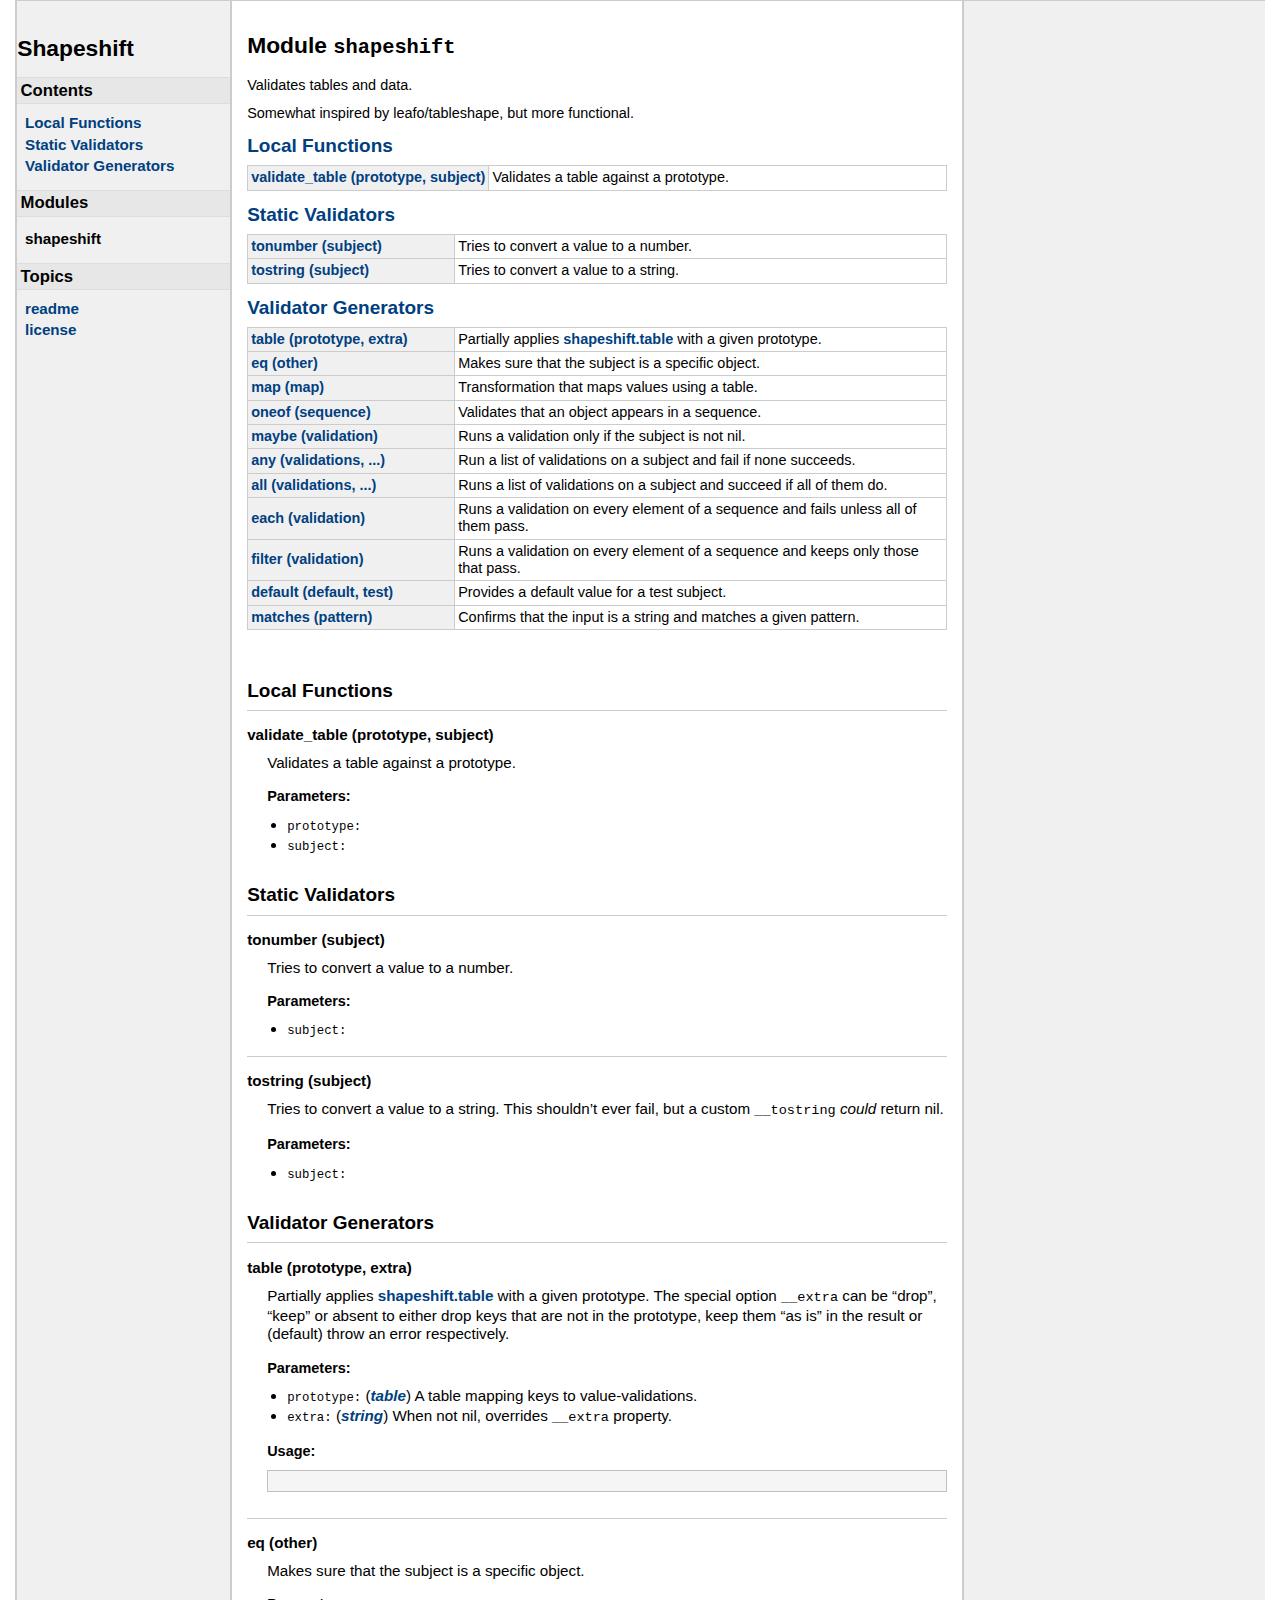
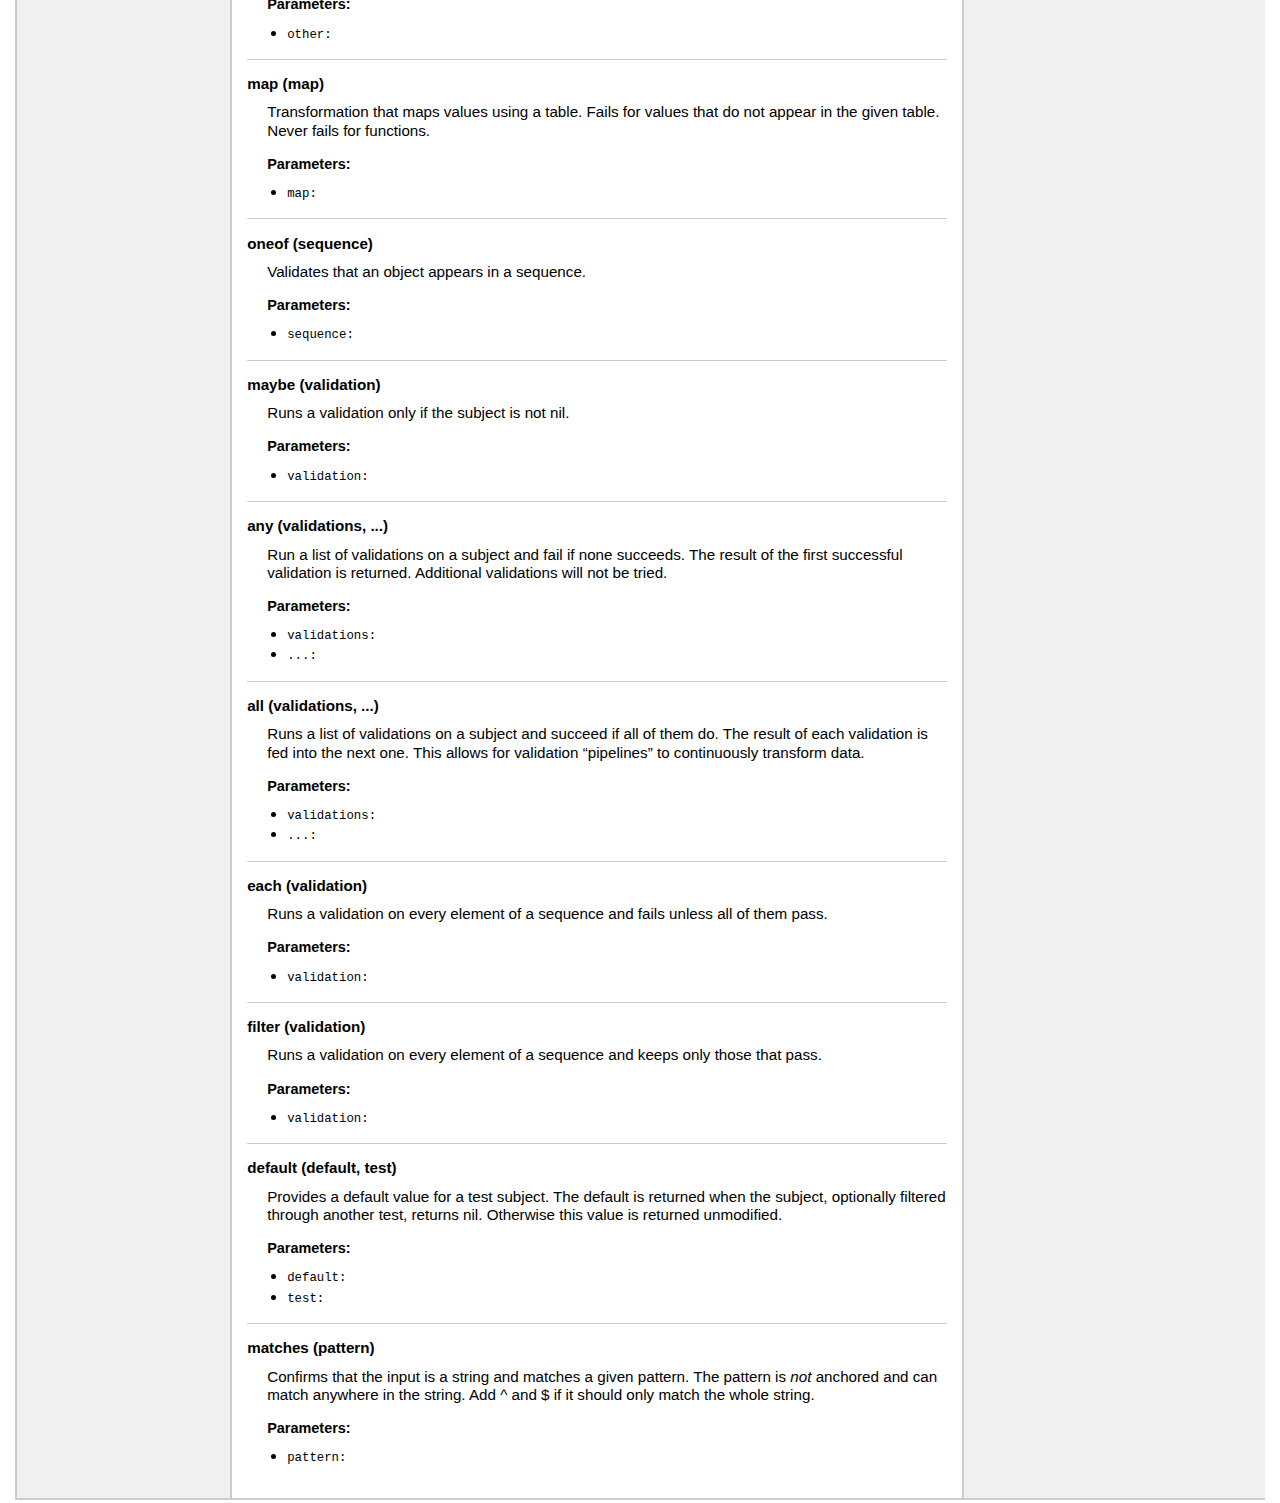
<file: index.html>
<!DOCTYPE html PUBLIC "-//W3C//DTD XHTML 1.0 Strict//EN"
   "http://www.w3.org/TR/xhtml1/DTD/xhtml1-strict.dtd">
<html>
<meta http-equiv="Content-Type" content="text/html; charset=UTF-8"/>
<head>
    <title>Shapeshift</title>
    <link rel="stylesheet" href="ldoc.css" type="text/css" />
</head>
<body>

<div id="container">

<div id="product">
	<div id="product_logo"></div>
	<div id="product_name"><big><b></b></big></div>
	<div id="product_description"></div>
</div> <!-- id="product" -->


<div id="main">


<!-- Menu -->

<div id="navigation">
<br/>
<h1>Shapeshift</h1>


<h2>Contents</h2>
<ul>
<li><a href="#Local_Functions">Local Functions</a></li>
<li><a href="#Static_Validators">Static Validators </a></li>
<li><a href="#Validator_Generators">Validator Generators </a></li>
</ul>


<h2>Modules</h2>
<ul class="nowrap">
  <li><strong>shapeshift</strong></li>
</ul>
<h2>Topics</h2>
<ul class="">
  <li><a href="topics/readme.md.html">readme</a></li>
  <li><a href="topics/license.md.html">license</a></li>
</ul>

</div>

<div id="content">

<h1>Module <code>shapeshift</code></h1>
<p>Validates tables and data.</p>
<p> Somewhat inspired by leafo/tableshape, but more functional.</p>


<h2><a href="#Local_Functions">Local Functions</a></h2>
<table class="function_list">
	<tr>
	<td class="name" nowrap><a href="#validate_table">validate_table (prototype, subject)</a></td>
	<td class="summary">Validates a table against a prototype.</td>
	</tr>
</table>
<h2><a href="#Static_Validators">Static Validators </a></h2>
<table class="function_list">
	<tr>
	<td class="name" nowrap><a href="#tonumber">tonumber (subject)</a></td>
	<td class="summary">Tries to convert a value to a number.</td>
	</tr>
	<tr>
	<td class="name" nowrap><a href="#tostring">tostring (subject)</a></td>
	<td class="summary">Tries to convert a value to a string.</td>
	</tr>
</table>
<h2><a href="#Validator_Generators">Validator Generators </a></h2>
<table class="function_list">
	<tr>
	<td class="name" nowrap><a href="#table">table (prototype, extra)</a></td>
	<td class="summary">Partially applies <a href="index.html#table">shapeshift.table</a> with a given prototype.</td>
	</tr>
	<tr>
	<td class="name" nowrap><a href="#eq">eq (other)</a></td>
	<td class="summary">Makes sure that the subject is a specific object.</td>
	</tr>
	<tr>
	<td class="name" nowrap><a href="#map">map (map)</a></td>
	<td class="summary">Transformation that maps values using a table.</td>
	</tr>
	<tr>
	<td class="name" nowrap><a href="#oneof">oneof (sequence)</a></td>
	<td class="summary">Validates that an object appears in a sequence.</td>
	</tr>
	<tr>
	<td class="name" nowrap><a href="#maybe">maybe (validation)</a></td>
	<td class="summary">Runs a validation only if the subject is not nil.</td>
	</tr>
	<tr>
	<td class="name" nowrap><a href="#any">any (validations, ...)</a></td>
	<td class="summary">Run a list of validations on a subject and fail if none succeeds.</td>
	</tr>
	<tr>
	<td class="name" nowrap><a href="#all">all (validations, ...)</a></td>
	<td class="summary">Runs a list of validations on a subject and succeed if all of them do.</td>
	</tr>
	<tr>
	<td class="name" nowrap><a href="#each">each (validation)</a></td>
	<td class="summary">Runs a validation on every element of a sequence and fails unless all of them pass.</td>
	</tr>
	<tr>
	<td class="name" nowrap><a href="#filter">filter (validation)</a></td>
	<td class="summary">Runs a validation on every element of a sequence and keeps only those that pass.</td>
	</tr>
	<tr>
	<td class="name" nowrap><a href="#default">default (default, test)</a></td>
	<td class="summary">Provides a default value for a test subject.</td>
	</tr>
	<tr>
	<td class="name" nowrap><a href="#matches">matches (pattern)</a></td>
	<td class="summary">Confirms that the input is a string and matches a given pattern.</td>
	</tr>
</table>

<br/>
<br/>


    <h2 class="section-header "><a name="Local_Functions"></a>Local Functions</h2>

    <dl class="function">
    <dt>
    <a name = "validate_table"></a>
    <strong>validate_table (prototype, subject)</strong>
    </dt>
    <dd>
    Validates a table against a prototype.


    <h3>Parameters:</h3>
    <ul>
        <li><span class="parameter">prototype</span>


        </li>
        <li><span class="parameter">subject</span>


        </li>
    </ul>





</dd>
</dl>
    <h2 class="section-header "><a name="Static_Validators"></a>Static Validators </h2>

    <dl class="function">
    <dt>
    <a name = "tonumber"></a>
    <strong>tonumber (subject)</strong>
    </dt>
    <dd>
    Tries to convert a value to a number.


    <h3>Parameters:</h3>
    <ul>
        <li><span class="parameter">subject</span>


        </li>
    </ul>





</dd>
    <dt>
    <a name = "tostring"></a>
    <strong>tostring (subject)</strong>
    </dt>
    <dd>
    Tries to convert a value to a string.
 This shouldn&rsquo;t ever fail, but a custom
 <code>__tostring</code> <em>could</em> return nil.


    <h3>Parameters:</h3>
    <ul>
        <li><span class="parameter">subject</span>


        </li>
    </ul>





</dd>
</dl>
    <h2 class="section-header "><a name="Validator_Generators"></a>Validator Generators </h2>

    <dl class="function">
    <dt>
    <a name = "table"></a>
    <strong>table (prototype, extra)</strong>
    </dt>
    <dd>
    Partially applies <a href="index.html#table">shapeshift.table</a> with a given prototype.
 The special option <code>__extra</code> can be &ldquo;drop&rdquo;, &ldquo;keep&rdquo; or absent to either drop
 keys that are not in the prototype, keep them &ldquo;as is&rdquo; in the result or
 (default) throw an error respectively.


    <h3>Parameters:</h3>
    <ul>
        <li><span class="parameter">prototype</span>
            <span class="types"><a class="type" href="index.html#table">table</a></span>
         A table mapping keys to value-validations.
        </li>
        <li><span class="parameter">extra</span>
            <span class="types"><a class="type" href="https://www.lua.org/manual/5.1/manual.html#5.4">string</a></span>
         When not nil, overrides <code>__extra</code> property.
        </li>
    </ul>




    <h3>Usage:</h3>
    <ul>
        <pre class="example"></pre>
    </ul>

</dd>
    <dt>
    <a name = "eq"></a>
    <strong>eq (other)</strong>
    </dt>
    <dd>
    Makes sure that the subject is a specific object.


    <h3>Parameters:</h3>
    <ul>
        <li><span class="parameter">other</span>


        </li>
    </ul>





</dd>
    <dt>
    <a name = "map"></a>
    <strong>map (map)</strong>
    </dt>
    <dd>
    Transformation that maps values using a table.
 Fails for values that do not appear in the given table. Never fails for functions.


    <h3>Parameters:</h3>
    <ul>
        <li><span class="parameter">map</span>


        </li>
    </ul>





</dd>
    <dt>
    <a name = "oneof"></a>
    <strong>oneof (sequence)</strong>
    </dt>
    <dd>
    Validates that an object appears in a sequence.


    <h3>Parameters:</h3>
    <ul>
        <li><span class="parameter">sequence</span>


        </li>
    </ul>





</dd>
    <dt>
    <a name = "maybe"></a>
    <strong>maybe (validation)</strong>
    </dt>
    <dd>
    Runs a validation only if the subject is not nil.


    <h3>Parameters:</h3>
    <ul>
        <li><span class="parameter">validation</span>


        </li>
    </ul>





</dd>
    <dt>
    <a name = "any"></a>
    <strong>any (validations, ...)</strong>
    </dt>
    <dd>
    Run a list of validations on a subject and fail if none succeeds.
 The result of the first successful validation is returned.
 Additional validations will not be tried.


    <h3>Parameters:</h3>
    <ul>
        <li><span class="parameter">validations</span>


        </li>
        <li><span class="parameter">...</span>


        </li>
    </ul>





</dd>
    <dt>
    <a name = "all"></a>
    <strong>all (validations, ...)</strong>
    </dt>
    <dd>
    Runs a list of validations on a subject and succeed if all of them do.
 The result of each validation is fed into the next one.
 This allows for validation &ldquo;pipelines&rdquo; to continuously transform data.


    <h3>Parameters:</h3>
    <ul>
        <li><span class="parameter">validations</span>


        </li>
        <li><span class="parameter">...</span>


        </li>
    </ul>





</dd>
    <dt>
    <a name = "each"></a>
    <strong>each (validation)</strong>
    </dt>
    <dd>
    Runs a validation on every element of a sequence and fails unless all of them pass.


    <h3>Parameters:</h3>
    <ul>
        <li><span class="parameter">validation</span>


        </li>
    </ul>





</dd>
    <dt>
    <a name = "filter"></a>
    <strong>filter (validation)</strong>
    </dt>
    <dd>
    Runs a validation on every element of a sequence and keeps only those that pass.


    <h3>Parameters:</h3>
    <ul>
        <li><span class="parameter">validation</span>


        </li>
    </ul>





</dd>
    <dt>
    <a name = "default"></a>
    <strong>default (default, test)</strong>
    </dt>
    <dd>
    Provides a default value for a test subject.
 The default is returned when the subject, optionally filtered through another test,
 returns nil. Otherwise this value is returned unmodified.


    <h3>Parameters:</h3>
    <ul>
        <li><span class="parameter">default</span>


        </li>
        <li><span class="parameter">test</span>


        </li>
    </ul>





</dd>
    <dt>
    <a name = "matches"></a>
    <strong>matches (pattern)</strong>
    </dt>
    <dd>
    Confirms that the input is a string and matches a given pattern.
 The pattern is <em>not</em> anchored and can match anywhere in the string.
 Add ^ and $ if it should only match the whole string.


    <h3>Parameters:</h3>
    <ul>
        <li><span class="parameter">pattern</span>


        </li>
    </ul>





</dd>
</dl>


</div> <!-- id="content" -->
</div> <!-- id="main" -->
<div id="about">
<i>generated by <a href="http://github.com/stevedonovan/LDoc">LDoc 1.4.6</a></i>
<i style="float:right;">Last updated 2022-10-09 10:40:03 </i>
</div> <!-- id="about" -->
</div> <!-- id="container" -->
</body>
</html>
</file>
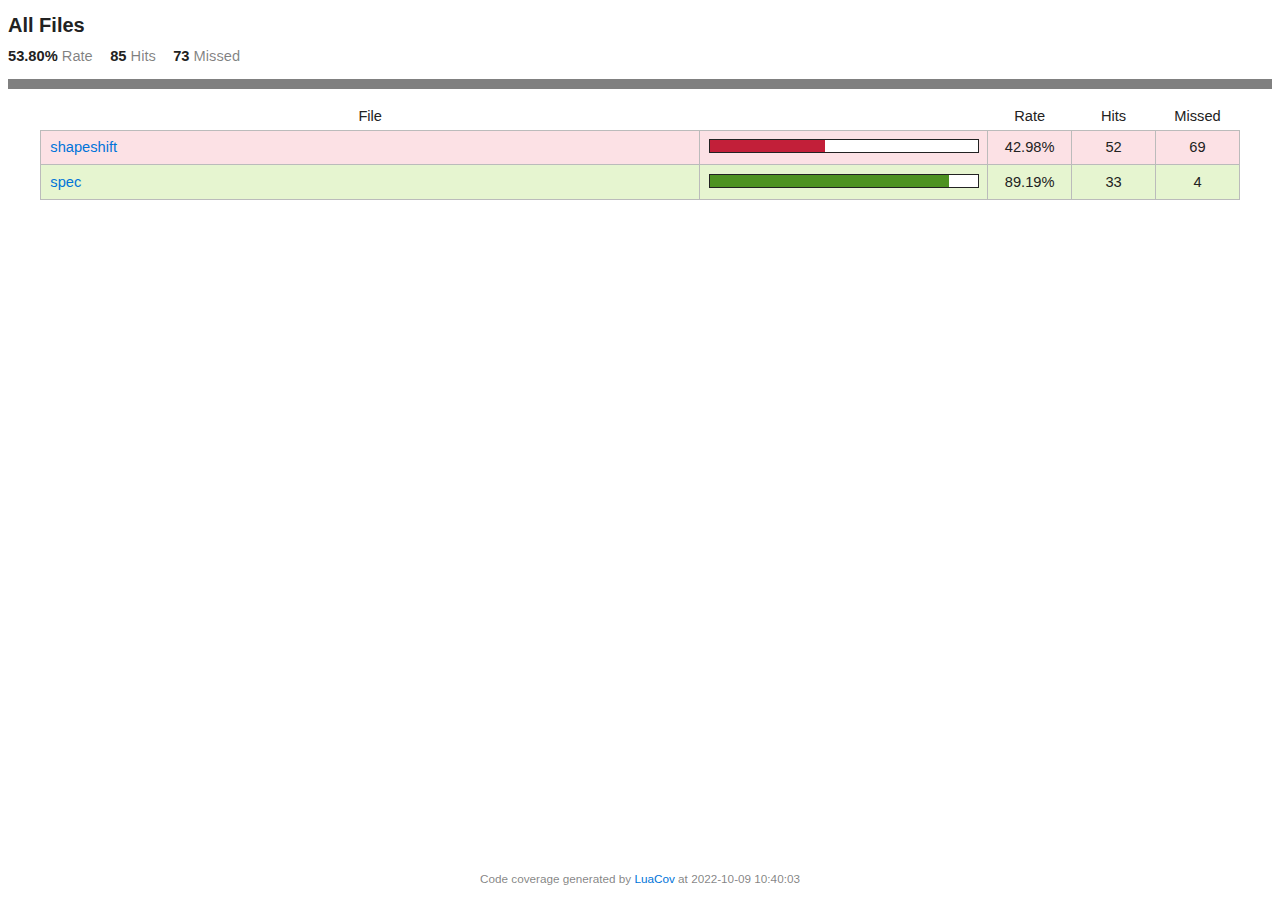
<file: coverage/index.html>
<!doctype html>
<html lang="en">
  <head>
    <title>Code coverage report for All Files</title>
    <meta charset="utf-8" />
    <link rel="stylesheet" href="./style/reset.css">
    <link rel="stylesheet" href="./style/style.css">
  </head>
  <body>
   <div id="page-container">
      <header>
        <nav>
          
<ul class="inline-list">

  <li>All Files</li>
</ul>

        </nav>
      </header>

      <main>
        <header class="hit-miss-statistics">
          
<ul class="inline-list">
  <li>
    <span class="strong">53.80%</span>
    <span class="quiet">Rate</span>
  </li>
  <li>
    <span class="strong">85</span>
    <span class="quiet">Hits</span>
  </li>
  <li>
    <span class="strong">73</span>
    <span class="quiet">Missed</span>
  </li>
</ul>

<div class="hit-percentage-status hit-percentage-status-medium"></div>

        </header>
        <section id="content">
          
  <table>


      <thead>
        <tr>
          <th width="55%">File</th>
          <th width="24%"></th>
          <th width="7%">Rate</th>
          <th width="7%">Hits</th>
          <th width="7%">Missed</th>
        </tr>
      </thead>



        <tr class="coverage-status-low">
          <td>
            <a href="shapeshift/index.html">shapeshift</a>
          </td>
          <td>
            <div class="chart">
              <div class="chartfill hit-percentage-status-low" style="width:42.98%;"></div>
            </div>
          </td>
          <td class="result-number">42.98%</td>
          <td class="result-number">52</td>
          <td class="result-number">69</td>
        </tr>


        <tr class="coverage-status-high">
          <td>
            <a href="spec/index.html">spec</a>
          </td>
          <td>
            <div class="chart">
              <div class="chartfill hit-percentage-status-high" style="width:89.19%;"></div>
            </div>
          </td>
          <td class="result-number">89.19%</td>
          <td class="result-number">33</td>
          <td class="result-number">4</td>
        </tr>



  </table>

        </section>
      </main>

      <footer class="quiet">
        Code coverage generated by <a href="https://keplerproject.github.io/luacov/" target="_blank">LuaCov</a> at 2022-10-09 10:40:03
      </footer>
    </div>
  </body>
</html>
</file>
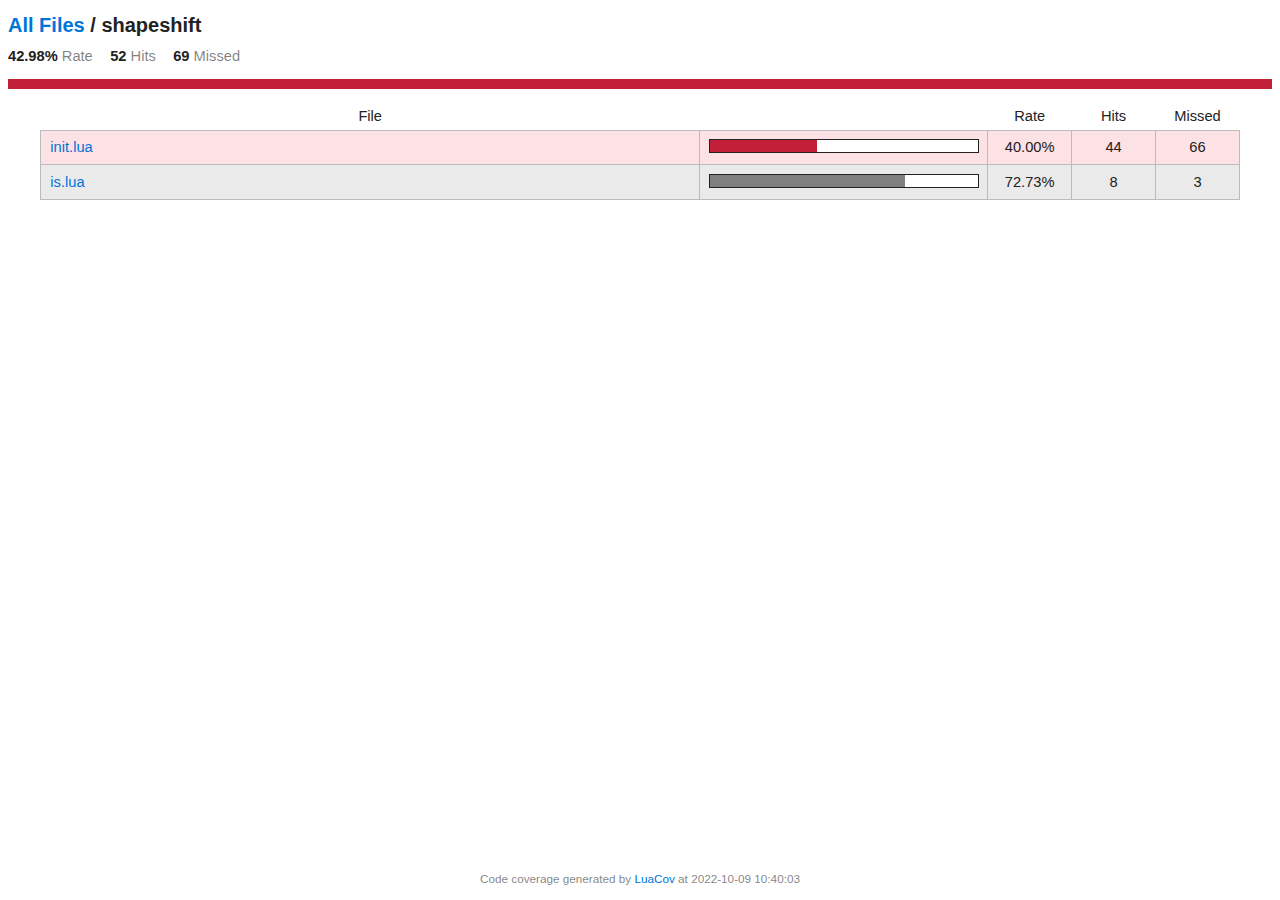
<file: coverage/shapeshift/index.html>
<!doctype html>
<html lang="en">
  <head>
    <title>Code coverage report for All Files&#47;shapeshift</title>
    <meta charset="utf-8" />
    <link rel="stylesheet" href="../style/reset.css">
    <link rel="stylesheet" href="../style/style.css">
  </head>
  <body>
   <div id="page-container">
      <header>
        <nav>
          
<ul class="inline-list">
    <li>
      <a href="../index.html">All Files</a> /
    </li>

  <li>shapeshift</li>
</ul>

        </nav>
      </header>

      <main>
        <header class="hit-miss-statistics">
          
<ul class="inline-list">
  <li>
    <span class="strong">42.98%</span>
    <span class="quiet">Rate</span>
  </li>
  <li>
    <span class="strong">52</span>
    <span class="quiet">Hits</span>
  </li>
  <li>
    <span class="strong">69</span>
    <span class="quiet">Missed</span>
  </li>
</ul>

<div class="hit-percentage-status hit-percentage-status-low"></div>

        </header>
        <section id="content">
          
  <table>


      <thead>
        <tr>
          <th width="55%">File</th>
          <th width="24%"></th>
          <th width="7%">Rate</th>
          <th width="7%">Hits</th>
          <th width="7%">Missed</th>
        </tr>
      </thead>



        <tr class="coverage-status-low">
          <td>
            <a href="./init.html">init.lua</a>
          </td>
          <td>
            <div class="chart">
              <div class="chartfill hit-percentage-status-low" style="width:40.00%;"></div>
            </div>
          </td>
          <td class="result-number">40.00%</td>
          <td class="result-number">44</td>
          <td class="result-number">66</td>
        </tr>


        <tr class="coverage-status-medium">
          <td>
            <a href="./is.html">is.lua</a>
          </td>
          <td>
            <div class="chart">
              <div class="chartfill hit-percentage-status-medium" style="width:72.73%;"></div>
            </div>
          </td>
          <td class="result-number">72.73%</td>
          <td class="result-number">8</td>
          <td class="result-number">3</td>
        </tr>



  </table>

        </section>
      </main>

      <footer class="quiet">
        Code coverage generated by <a href="https://keplerproject.github.io/luacov/" target="_blank">LuaCov</a> at 2022-10-09 10:40:03
      </footer>
    </div>
  </body>
</html>
</file>
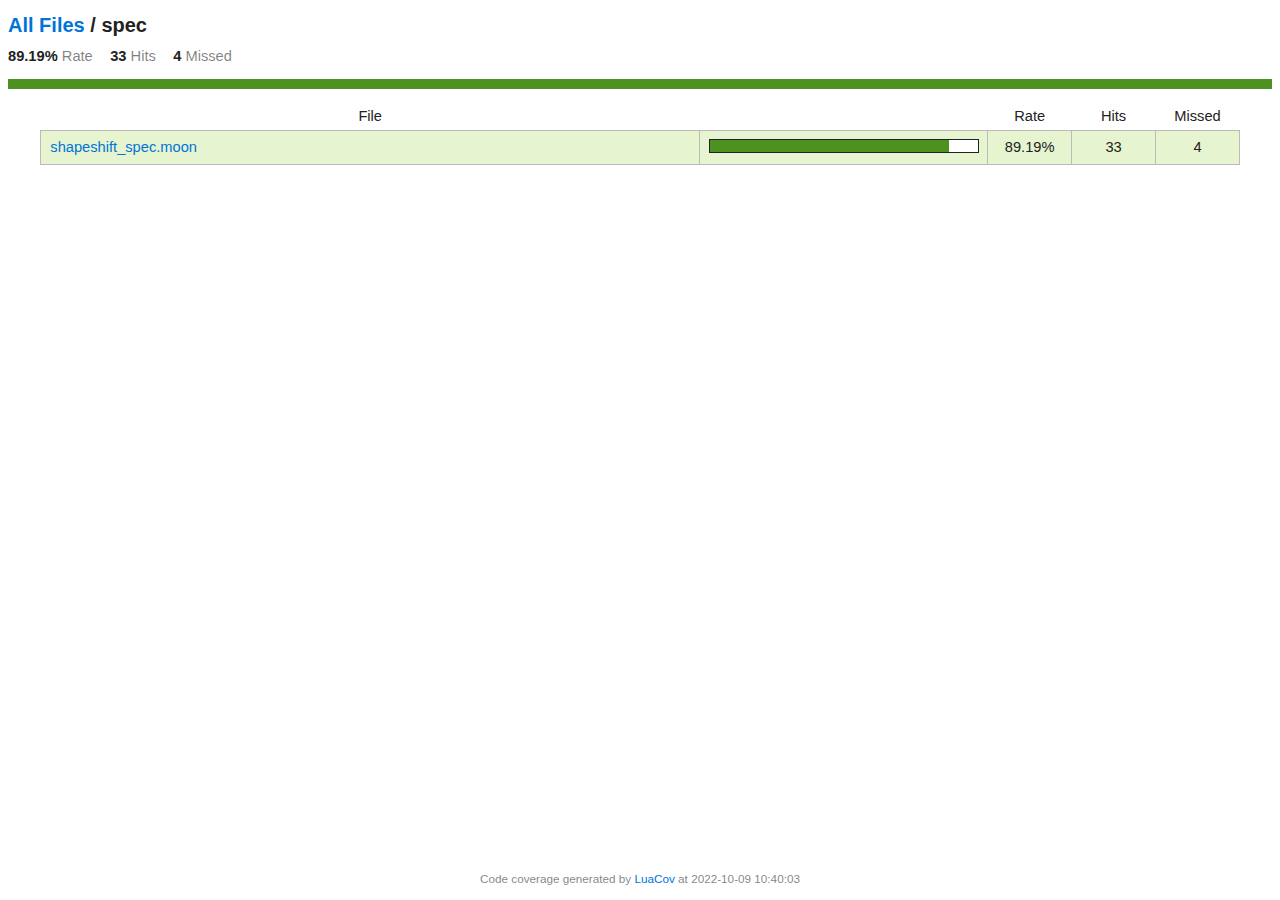
<file: coverage/spec/index.html>
<!doctype html>
<html lang="en">
  <head>
    <title>Code coverage report for All Files&#47;spec</title>
    <meta charset="utf-8" />
    <link rel="stylesheet" href="../style/reset.css">
    <link rel="stylesheet" href="../style/style.css">
  </head>
  <body>
   <div id="page-container">
      <header>
        <nav>
          
<ul class="inline-list">
    <li>
      <a href="../index.html">All Files</a> /
    </li>

  <li>spec</li>
</ul>

        </nav>
      </header>

      <main>
        <header class="hit-miss-statistics">
          
<ul class="inline-list">
  <li>
    <span class="strong">89.19%</span>
    <span class="quiet">Rate</span>
  </li>
  <li>
    <span class="strong">33</span>
    <span class="quiet">Hits</span>
  </li>
  <li>
    <span class="strong">4</span>
    <span class="quiet">Missed</span>
  </li>
</ul>

<div class="hit-percentage-status hit-percentage-status-high"></div>

        </header>
        <section id="content">
          
  <table>


      <thead>
        <tr>
          <th width="55%">File</th>
          <th width="24%"></th>
          <th width="7%">Rate</th>
          <th width="7%">Hits</th>
          <th width="7%">Missed</th>
        </tr>
      </thead>



        <tr class="coverage-status-high">
          <td>
            <a href="./shapeshift_spec.moon">shapeshift_spec.moon</a>
          </td>
          <td>
            <div class="chart">
              <div class="chartfill hit-percentage-status-high" style="width:89.19%;"></div>
            </div>
          </td>
          <td class="result-number">89.19%</td>
          <td class="result-number">33</td>
          <td class="result-number">4</td>
        </tr>



  </table>

        </section>
      </main>

      <footer class="quiet">
        Code coverage generated by <a href="https://keplerproject.github.io/luacov/" target="_blank">LuaCov</a> at 2022-10-09 10:40:03
      </footer>
    </div>
  </body>
</html>
</file>
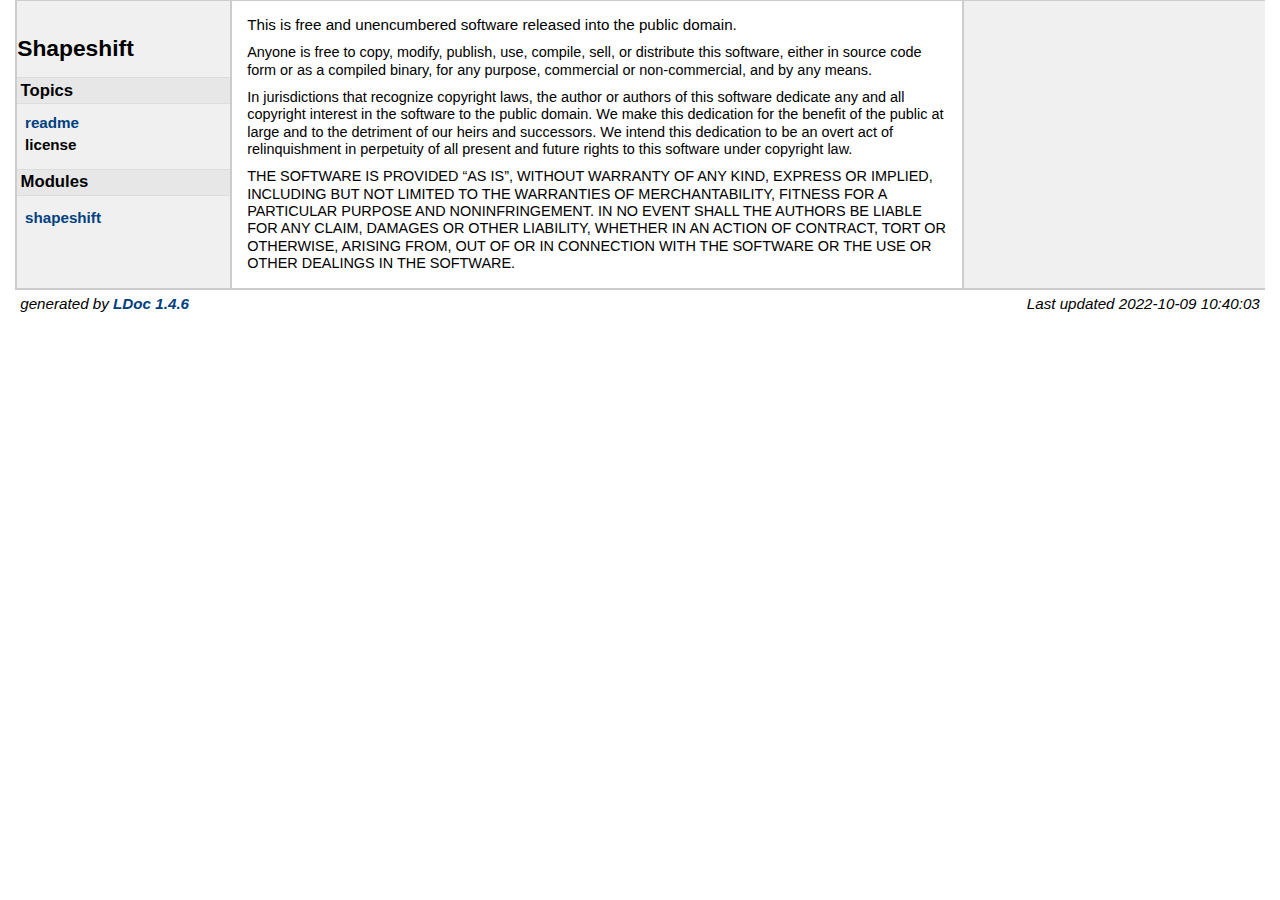
<file: topics/license.md.html>
<!DOCTYPE html PUBLIC "-//W3C//DTD XHTML 1.0 Strict//EN"
   "http://www.w3.org/TR/xhtml1/DTD/xhtml1-strict.dtd">
<html>
<meta http-equiv="Content-Type" content="text/html; charset=UTF-8"/>
<head>
    <title>Shapeshift</title>
    <link rel="stylesheet" href="../ldoc.css" type="text/css" />
</head>
<body>

<div id="container">

<div id="product">
	<div id="product_logo"></div>
	<div id="product_name"><big><b></b></big></div>
	<div id="product_description"></div>
</div> <!-- id="product" -->


<div id="main">


<!-- Menu -->

<div id="navigation">
<br/>
<h1>Shapeshift</h1>




<h2>Topics</h2>
<ul class="">
  <li><a href="../topics/readme.md.html">readme</a></li>
  <li><strong>license</strong></li>
</ul>
<h2>Modules</h2>
<ul class="nowrap">
  <li><a href="../index.html">shapeshift</a></li>
</ul>

</div>

<div id="content">

    This is free and unencumbered software released into the public domain.</p>

<p>Anyone is free to copy, modify, publish, use, compile, sell, or
distribute this software, either in source code form or as a compiled
binary, for any purpose, commercial or non-commercial, and by any
means.</p>

<p>In jurisdictions that recognize copyright laws, the author or authors
of this software dedicate any and all copyright interest in the
software to the public domain. We make this dedication for the benefit
of the public at large and to the detriment of our heirs and
successors. We intend this dedication to be an overt act of
relinquishment in perpetuity of all present and future rights to this
software under copyright law.</p>

<p>THE SOFTWARE IS PROVIDED &ldquo;AS IS&rdquo;, WITHOUT WARRANTY OF ANY KIND,
EXPRESS OR IMPLIED, INCLUDING BUT NOT LIMITED TO THE WARRANTIES OF
MERCHANTABILITY, FITNESS FOR A PARTICULAR PURPOSE AND NONINFRINGEMENT.
IN NO EVENT SHALL THE AUTHORS BE LIABLE FOR ANY CLAIM, DAMAGES OR
OTHER LIABILITY, WHETHER IN AN ACTION OF CONTRACT, TORT OR OTHERWISE,
ARISING FROM, OUT OF OR IN CONNECTION WITH THE SOFTWARE OR THE USE OR
OTHER DEALINGS IN THE SOFTWARE.

</div> <!-- id="content" -->
</div> <!-- id="main" -->
<div id="about">
<i>generated by <a href="http://github.com/stevedonovan/LDoc">LDoc 1.4.6</a></i>
<i style="float:right;">Last updated 2022-10-09 10:40:03 </i>
</div> <!-- id="about" -->
</div> <!-- id="container" -->
</body>
</html>
</file>
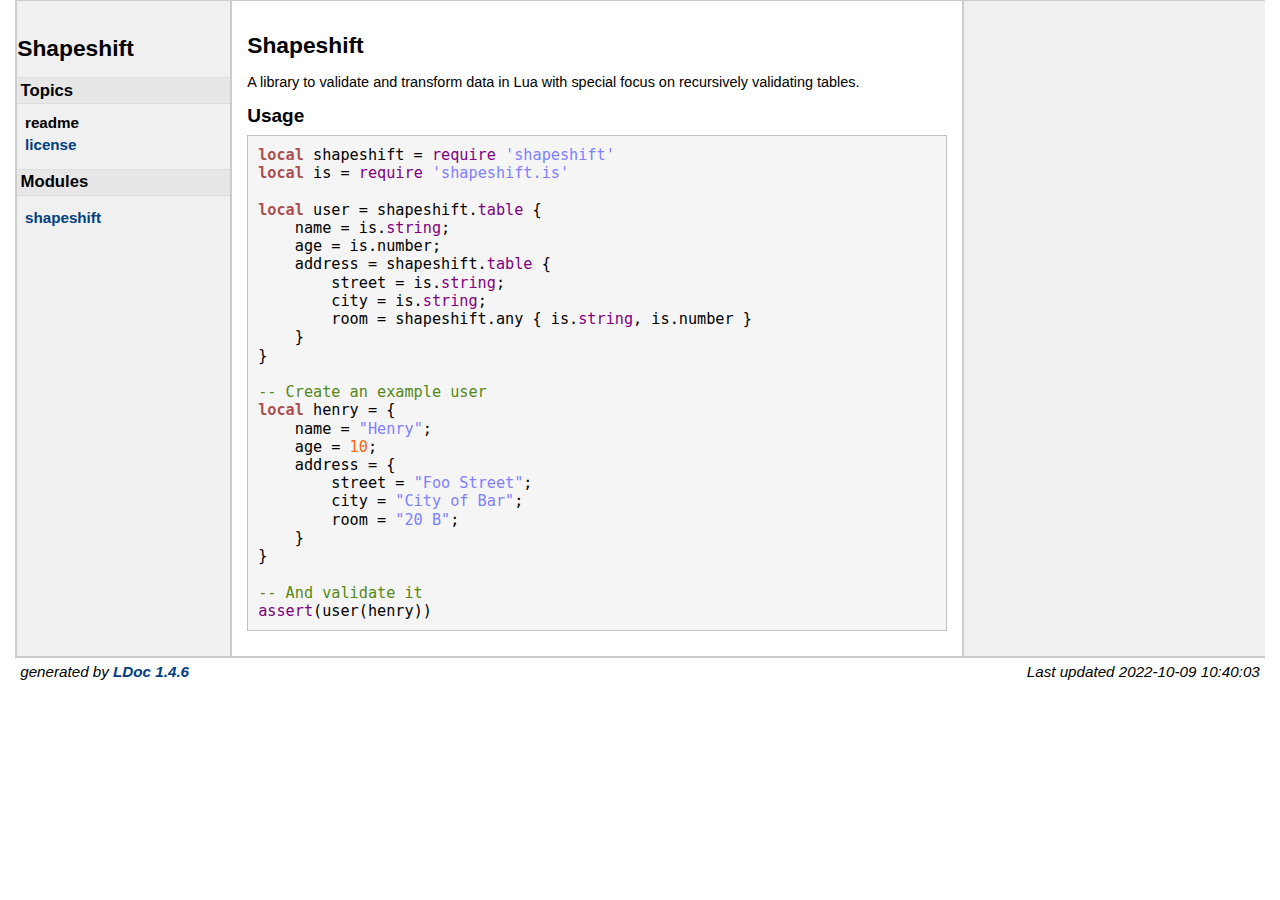
<file: topics/readme.md.html>
<!DOCTYPE html PUBLIC "-//W3C//DTD XHTML 1.0 Strict//EN"
   "http://www.w3.org/TR/xhtml1/DTD/xhtml1-strict.dtd">
<html>
<meta http-equiv="Content-Type" content="text/html; charset=UTF-8"/>
<head>
    <title>Shapeshift</title>
    <link rel="stylesheet" href="../ldoc.css" type="text/css" />
</head>
<body>

<div id="container">

<div id="product">
	<div id="product_logo"></div>
	<div id="product_name"><big><b></b></big></div>
	<div id="product_description"></div>
</div> <!-- id="product" -->


<div id="main">


<!-- Menu -->

<div id="navigation">
<br/>
<h1>Shapeshift</h1>




<h2>Topics</h2>
<ul class="">
  <li><strong>readme</strong></li>
  <li><a href="../topics/license.md.html">license</a></li>
</ul>
<h2>Modules</h2>
<ul class="nowrap">
  <li><a href="../index.html">shapeshift</a></li>
</ul>

</div>

<div id="content">

    <h1>Shapeshift</h1>

<p>A library to validate and transform data in Lua with special focus on
recursively validating tables.</p>

<h2>Usage</h2>

<pre>
<span class="keyword">local</span> shapeshift = <span class="global">require</span> <span class="string">'shapeshift'</span>
<span class="keyword">local</span> is = <span class="global">require</span> <span class="string">'shapeshift.is'</span>

<span class="keyword">local</span> user = shapeshift.<span class="global">table</span> {
    name = is.<span class="global">string</span>;
    age = is.number;
    address = shapeshift.<span class="global">table</span> {
        street = is.<span class="global">string</span>;
        city = is.<span class="global">string</span>;
        room = shapeshift.any { is.<span class="global">string</span>, is.number }
    }
}

<span class="comment">-- Create an example user
</span><span class="keyword">local</span> henry = {
    name = <span class="string">"Henry"</span>;
    age = <span class="number">10</span>;
    address = {
        street = <span class="string">"Foo Street"</span>;
        city = <span class="string">"City of Bar"</span>;
        room = <span class="string">"20 B"</span>;
    }
}

<span class="comment">-- And validate it
</span><span class="global">assert</span>(user(henry))
</pre>



</div> <!-- id="content" -->
</div> <!-- id="main" -->
<div id="about">
<i>generated by <a href="http://github.com/stevedonovan/LDoc">LDoc 1.4.6</a></i>
<i style="float:right;">Last updated 2022-10-09 10:40:03 </i>
</div> <!-- id="about" -->
</div> <!-- id="container" -->
</body>
</html>
</file>
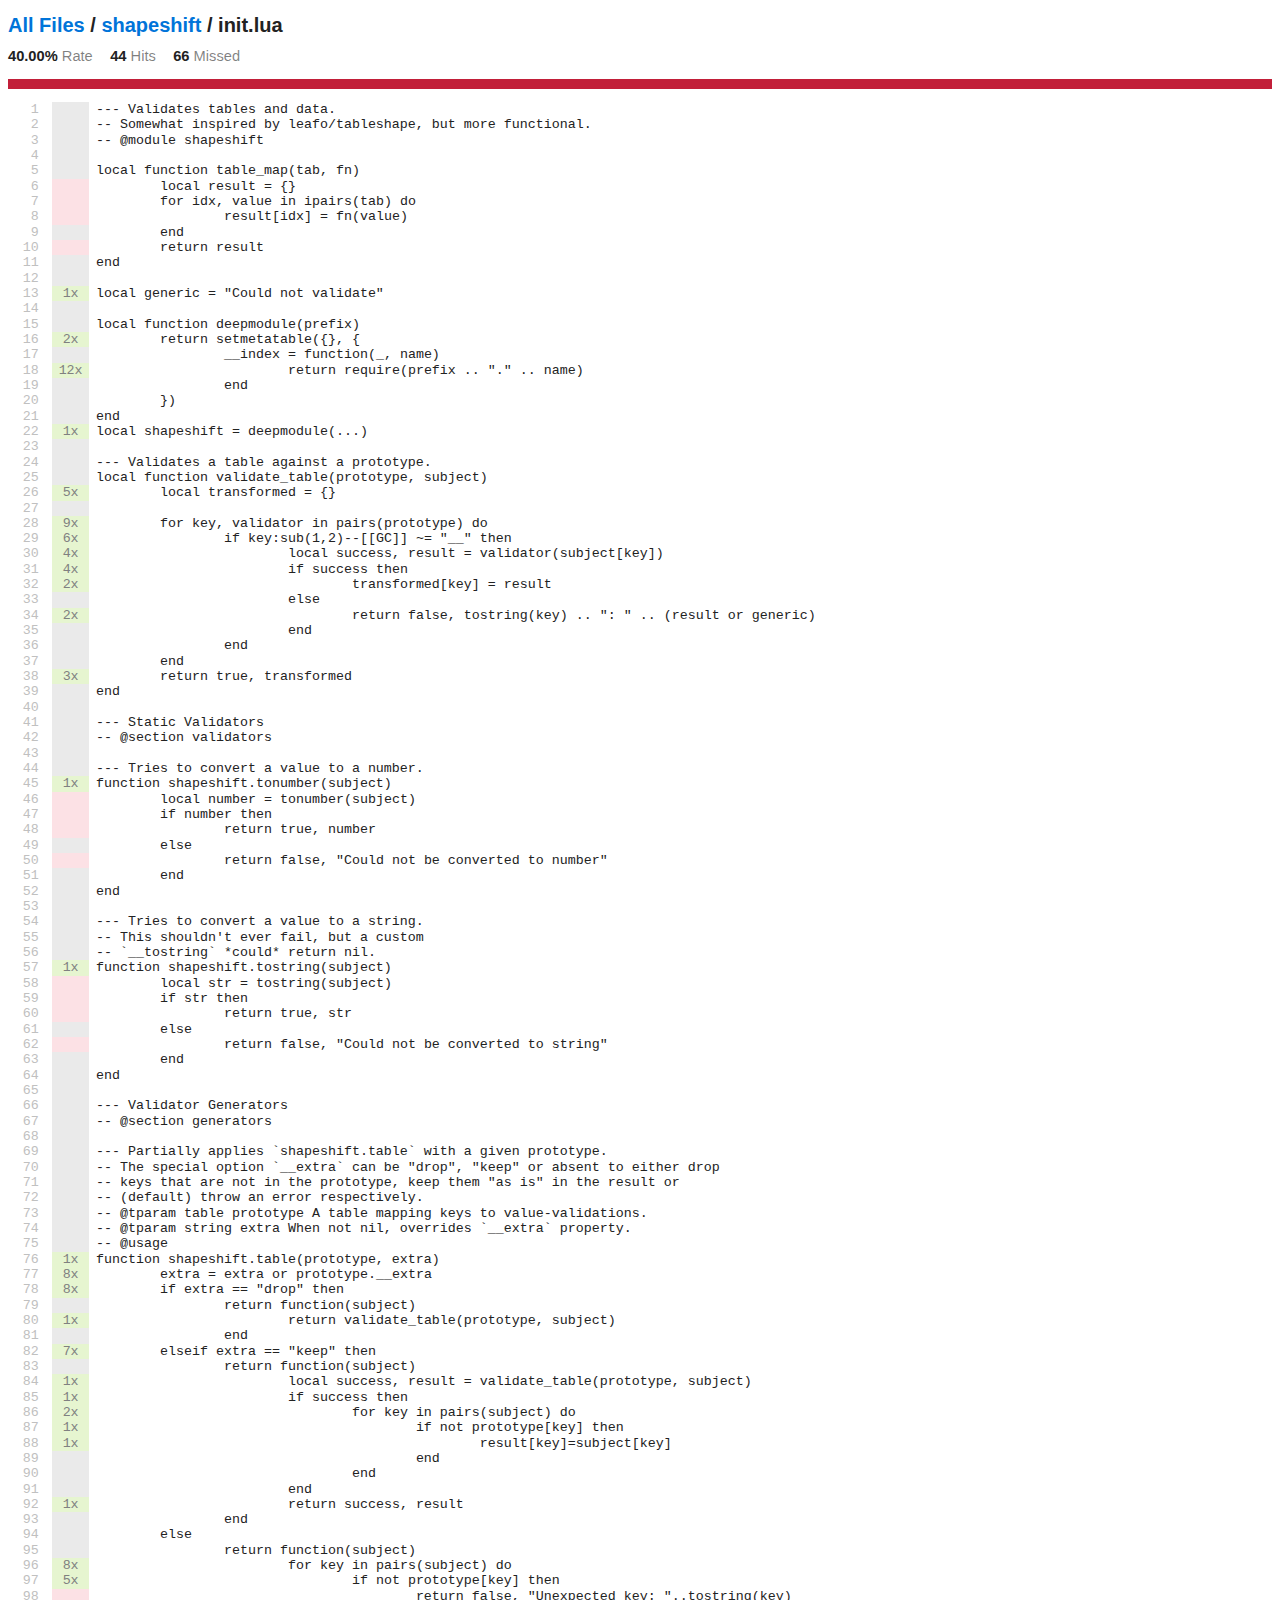
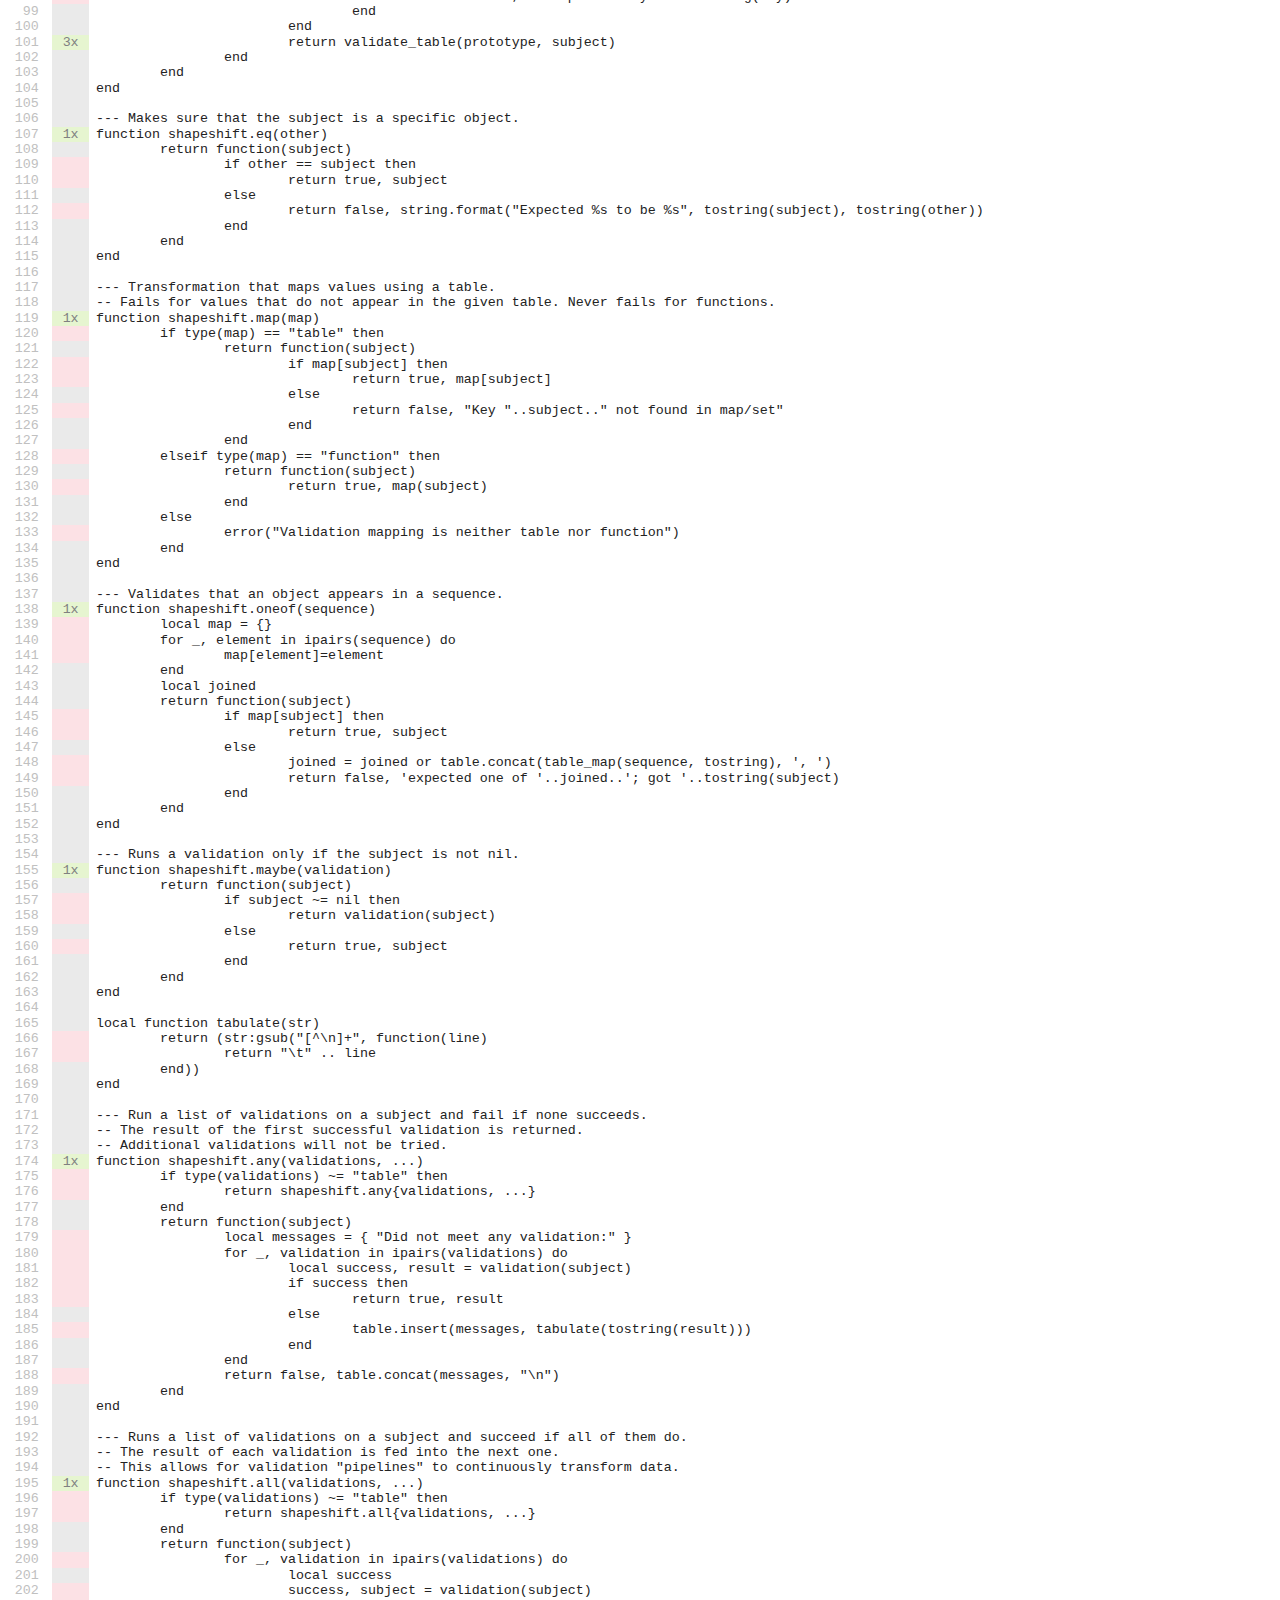
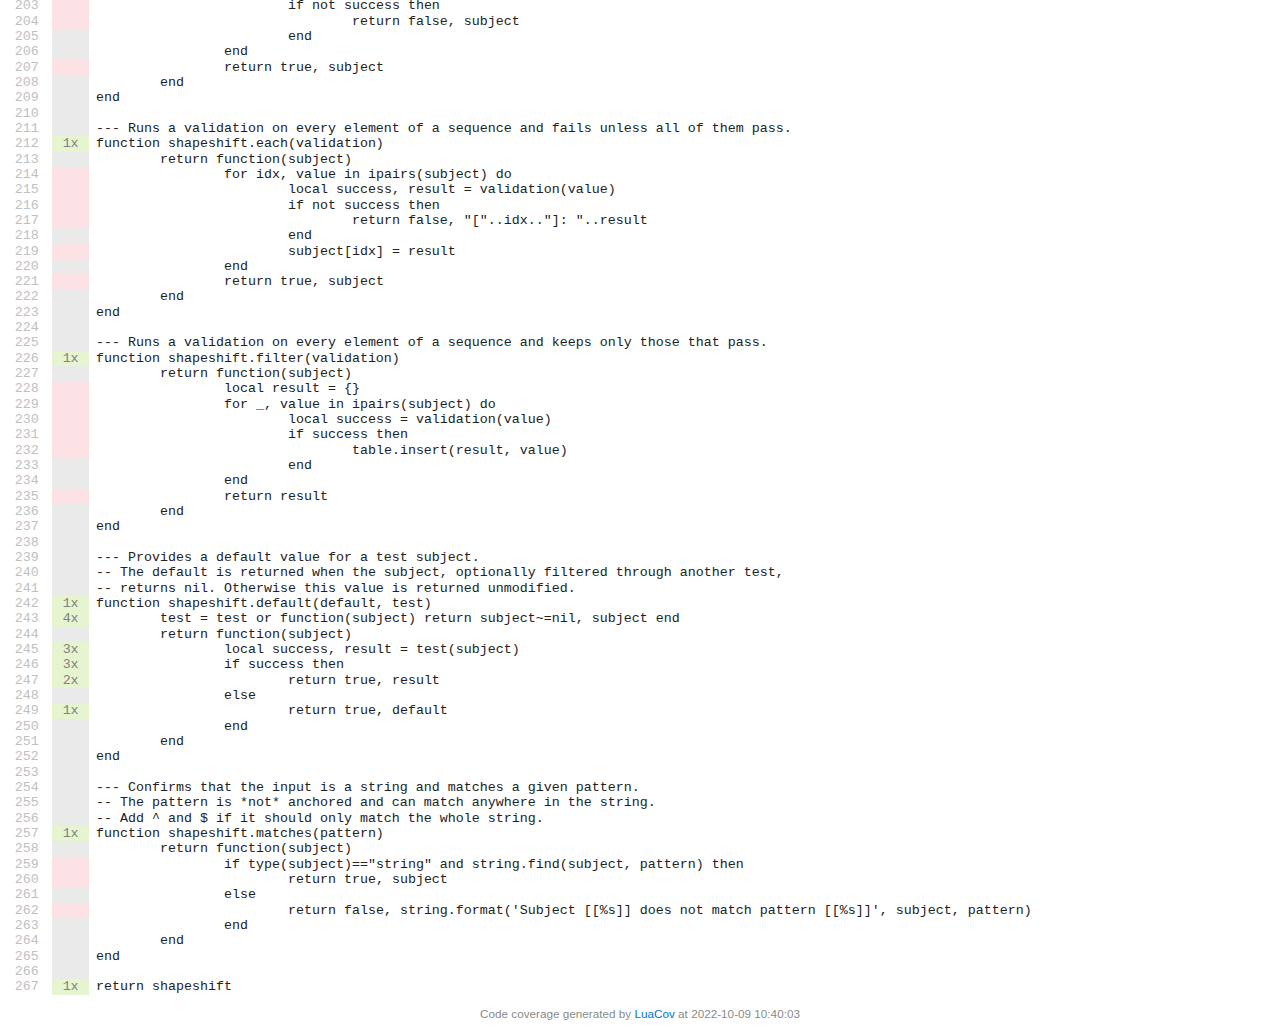
<file: coverage/shapeshift/init.html>
<!doctype html>
<html lang="en">
  <head>
    <title>Code coverage report for init</title>
    <meta charset="utf-8" />
    <link rel="stylesheet" href="../style/reset.css">
    <link rel="stylesheet" href="../style/style.css">
  </head>
  <body>
   <div id="page-container">
      <header>
        <nav>
          
<ul class="inline-list">
    <li>
      <a href="../index.html">All Files</a> /
    </li>
    <li>
      <a href="./index.html">shapeshift</a> /
    </li>

  <li>init.lua</li>
</ul>

        </nav>
      </header>

      <main>
        <header class="hit-miss-statistics">
          
<ul class="inline-list">
  <li>
    <span class="strong">40.00%</span>
    <span class="quiet">Rate</span>
  </li>
  <li>
    <span class="strong">44</span>
    <span class="quiet">Hits</span>
  </li>
  <li>
    <span class="strong">66</span>
    <span class="quiet">Missed</span>
  </li>
</ul>

<div class="hit-percentage-status hit-percentage-status-low"></div>

        </header>
        <section id="content">
          
  <section class="file-coverage">

    <ul class="line-numbers undecorated">
        <li>1</li>
        <li>2</li>
        <li>3</li>
        <li>4</li>
        <li>5</li>
        <li>6</li>
        <li>7</li>
        <li>8</li>
        <li>9</li>
        <li>10</li>
        <li>11</li>
        <li>12</li>
        <li>13</li>
        <li>14</li>
        <li>15</li>
        <li>16</li>
        <li>17</li>
        <li>18</li>
        <li>19</li>
        <li>20</li>
        <li>21</li>
        <li>22</li>
        <li>23</li>
        <li>24</li>
        <li>25</li>
        <li>26</li>
        <li>27</li>
        <li>28</li>
        <li>29</li>
        <li>30</li>
        <li>31</li>
        <li>32</li>
        <li>33</li>
        <li>34</li>
        <li>35</li>
        <li>36</li>
        <li>37</li>
        <li>38</li>
        <li>39</li>
        <li>40</li>
        <li>41</li>
        <li>42</li>
        <li>43</li>
        <li>44</li>
        <li>45</li>
        <li>46</li>
        <li>47</li>
        <li>48</li>
        <li>49</li>
        <li>50</li>
        <li>51</li>
        <li>52</li>
        <li>53</li>
        <li>54</li>
        <li>55</li>
        <li>56</li>
        <li>57</li>
        <li>58</li>
        <li>59</li>
        <li>60</li>
        <li>61</li>
        <li>62</li>
        <li>63</li>
        <li>64</li>
        <li>65</li>
        <li>66</li>
        <li>67</li>
        <li>68</li>
        <li>69</li>
        <li>70</li>
        <li>71</li>
        <li>72</li>
        <li>73</li>
        <li>74</li>
        <li>75</li>
        <li>76</li>
        <li>77</li>
        <li>78</li>
        <li>79</li>
        <li>80</li>
        <li>81</li>
        <li>82</li>
        <li>83</li>
        <li>84</li>
        <li>85</li>
        <li>86</li>
        <li>87</li>
        <li>88</li>
        <li>89</li>
        <li>90</li>
        <li>91</li>
        <li>92</li>
        <li>93</li>
        <li>94</li>
        <li>95</li>
        <li>96</li>
        <li>97</li>
        <li>98</li>
        <li>99</li>
        <li>100</li>
        <li>101</li>
        <li>102</li>
        <li>103</li>
        <li>104</li>
        <li>105</li>
        <li>106</li>
        <li>107</li>
        <li>108</li>
        <li>109</li>
        <li>110</li>
        <li>111</li>
        <li>112</li>
        <li>113</li>
        <li>114</li>
        <li>115</li>
        <li>116</li>
        <li>117</li>
        <li>118</li>
        <li>119</li>
        <li>120</li>
        <li>121</li>
        <li>122</li>
        <li>123</li>
        <li>124</li>
        <li>125</li>
        <li>126</li>
        <li>127</li>
        <li>128</li>
        <li>129</li>
        <li>130</li>
        <li>131</li>
        <li>132</li>
        <li>133</li>
        <li>134</li>
        <li>135</li>
        <li>136</li>
        <li>137</li>
        <li>138</li>
        <li>139</li>
        <li>140</li>
        <li>141</li>
        <li>142</li>
        <li>143</li>
        <li>144</li>
        <li>145</li>
        <li>146</li>
        <li>147</li>
        <li>148</li>
        <li>149</li>
        <li>150</li>
        <li>151</li>
        <li>152</li>
        <li>153</li>
        <li>154</li>
        <li>155</li>
        <li>156</li>
        <li>157</li>
        <li>158</li>
        <li>159</li>
        <li>160</li>
        <li>161</li>
        <li>162</li>
        <li>163</li>
        <li>164</li>
        <li>165</li>
        <li>166</li>
        <li>167</li>
        <li>168</li>
        <li>169</li>
        <li>170</li>
        <li>171</li>
        <li>172</li>
        <li>173</li>
        <li>174</li>
        <li>175</li>
        <li>176</li>
        <li>177</li>
        <li>178</li>
        <li>179</li>
        <li>180</li>
        <li>181</li>
        <li>182</li>
        <li>183</li>
        <li>184</li>
        <li>185</li>
        <li>186</li>
        <li>187</li>
        <li>188</li>
        <li>189</li>
        <li>190</li>
        <li>191</li>
        <li>192</li>
        <li>193</li>
        <li>194</li>
        <li>195</li>
        <li>196</li>
        <li>197</li>
        <li>198</li>
        <li>199</li>
        <li>200</li>
        <li>201</li>
        <li>202</li>
        <li>203</li>
        <li>204</li>
        <li>205</li>
        <li>206</li>
        <li>207</li>
        <li>208</li>
        <li>209</li>
        <li>210</li>
        <li>211</li>
        <li>212</li>
        <li>213</li>
        <li>214</li>
        <li>215</li>
        <li>216</li>
        <li>217</li>
        <li>218</li>
        <li>219</li>
        <li>220</li>
        <li>221</li>
        <li>222</li>
        <li>223</li>
        <li>224</li>
        <li>225</li>
        <li>226</li>
        <li>227</li>
        <li>228</li>
        <li>229</li>
        <li>230</li>
        <li>231</li>
        <li>232</li>
        <li>233</li>
        <li>234</li>
        <li>235</li>
        <li>236</li>
        <li>237</li>
        <li>238</li>
        <li>239</li>
        <li>240</li>
        <li>241</li>
        <li>242</li>
        <li>243</li>
        <li>244</li>
        <li>245</li>
        <li>246</li>
        <li>247</li>
        <li>248</li>
        <li>249</li>
        <li>250</li>
        <li>251</li>
        <li>252</li>
        <li>253</li>
        <li>254</li>
        <li>255</li>
        <li>256</li>
        <li>257</li>
        <li>258</li>
        <li>259</li>
        <li>260</li>
        <li>261</li>
        <li>262</li>
        <li>263</li>
        <li>264</li>
        <li>265</li>
        <li>266</li>
        <li>267</li>
    </ul>

    <ul class="line-coverages undecorated">
        <li class="line-empty">
</li>
        <li class="line-empty">
</li>
        <li class="line-empty">
</li>
        <li class="line-empty">
</li>
        <li class="line-empty">
</li>
        <li class="line-miss">
</li>
        <li class="line-miss">
</li>
        <li class="line-miss">
</li>
        <li class="line-empty">
</li>
        <li class="line-miss">
</li>
        <li class="line-empty">
</li>
        <li class="line-empty">
</li>
        <li class="line-hit">1x</li>
        <li class="line-empty">
</li>
        <li class="line-empty">
</li>
        <li class="line-hit">2x</li>
        <li class="line-empty">
</li>
        <li class="line-hit">12x</li>
        <li class="line-empty">
</li>
        <li class="line-empty">
</li>
        <li class="line-empty">
</li>
        <li class="line-hit">1x</li>
        <li class="line-empty">
</li>
        <li class="line-empty">
</li>
        <li class="line-empty">
</li>
        <li class="line-hit">5x</li>
        <li class="line-empty">
</li>
        <li class="line-hit">9x</li>
        <li class="line-hit">6x</li>
        <li class="line-hit">4x</li>
        <li class="line-hit">4x</li>
        <li class="line-hit">2x</li>
        <li class="line-empty">
</li>
        <li class="line-hit">2x</li>
        <li class="line-empty">
</li>
        <li class="line-empty">
</li>
        <li class="line-empty">
</li>
        <li class="line-hit">3x</li>
        <li class="line-empty">
</li>
        <li class="line-empty">
</li>
        <li class="line-empty">
</li>
        <li class="line-empty">
</li>
        <li class="line-empty">
</li>
        <li class="line-empty">
</li>
        <li class="line-hit">1x</li>
        <li class="line-miss">
</li>
        <li class="line-miss">
</li>
        <li class="line-miss">
</li>
        <li class="line-empty">
</li>
        <li class="line-miss">
</li>
        <li class="line-empty">
</li>
        <li class="line-empty">
</li>
        <li class="line-empty">
</li>
        <li class="line-empty">
</li>
        <li class="line-empty">
</li>
        <li class="line-empty">
</li>
        <li class="line-hit">1x</li>
        <li class="line-miss">
</li>
        <li class="line-miss">
</li>
        <li class="line-miss">
</li>
        <li class="line-empty">
</li>
        <li class="line-miss">
</li>
        <li class="line-empty">
</li>
        <li class="line-empty">
</li>
        <li class="line-empty">
</li>
        <li class="line-empty">
</li>
        <li class="line-empty">
</li>
        <li class="line-empty">
</li>
        <li class="line-empty">
</li>
        <li class="line-empty">
</li>
        <li class="line-empty">
</li>
        <li class="line-empty">
</li>
        <li class="line-empty">
</li>
        <li class="line-empty">
</li>
        <li class="line-empty">
</li>
        <li class="line-hit">1x</li>
        <li class="line-hit">8x</li>
        <li class="line-hit">8x</li>
        <li class="line-empty">
</li>
        <li class="line-hit">1x</li>
        <li class="line-empty">
</li>
        <li class="line-hit">7x</li>
        <li class="line-empty">
</li>
        <li class="line-hit">1x</li>
        <li class="line-hit">1x</li>
        <li class="line-hit">2x</li>
        <li class="line-hit">1x</li>
        <li class="line-hit">1x</li>
        <li class="line-empty">
</li>
        <li class="line-empty">
</li>
        <li class="line-empty">
</li>
        <li class="line-hit">1x</li>
        <li class="line-empty">
</li>
        <li class="line-empty">
</li>
        <li class="line-empty">
</li>
        <li class="line-hit">8x</li>
        <li class="line-hit">5x</li>
        <li class="line-miss">
</li>
        <li class="line-empty">
</li>
        <li class="line-empty">
</li>
        <li class="line-hit">3x</li>
        <li class="line-empty">
</li>
        <li class="line-empty">
</li>
        <li class="line-empty">
</li>
        <li class="line-empty">
</li>
        <li class="line-empty">
</li>
        <li class="line-hit">1x</li>
        <li class="line-empty">
</li>
        <li class="line-miss">
</li>
        <li class="line-miss">
</li>
        <li class="line-empty">
</li>
        <li class="line-miss">
</li>
        <li class="line-empty">
</li>
        <li class="line-empty">
</li>
        <li class="line-empty">
</li>
        <li class="line-empty">
</li>
        <li class="line-empty">
</li>
        <li class="line-empty">
</li>
        <li class="line-hit">1x</li>
        <li class="line-miss">
</li>
        <li class="line-empty">
</li>
        <li class="line-miss">
</li>
        <li class="line-miss">
</li>
        <li class="line-empty">
</li>
        <li class="line-miss">
</li>
        <li class="line-empty">
</li>
        <li class="line-empty">
</li>
        <li class="line-miss">
</li>
        <li class="line-empty">
</li>
        <li class="line-miss">
</li>
        <li class="line-empty">
</li>
        <li class="line-empty">
</li>
        <li class="line-miss">
</li>
        <li class="line-empty">
</li>
        <li class="line-empty">
</li>
        <li class="line-empty">
</li>
        <li class="line-empty">
</li>
        <li class="line-hit">1x</li>
        <li class="line-miss">
</li>
        <li class="line-miss">
</li>
        <li class="line-miss">
</li>
        <li class="line-empty">
</li>
        <li class="line-empty">
</li>
        <li class="line-empty">
</li>
        <li class="line-miss">
</li>
        <li class="line-miss">
</li>
        <li class="line-empty">
</li>
        <li class="line-miss">
</li>
        <li class="line-miss">
</li>
        <li class="line-empty">
</li>
        <li class="line-empty">
</li>
        <li class="line-empty">
</li>
        <li class="line-empty">
</li>
        <li class="line-empty">
</li>
        <li class="line-hit">1x</li>
        <li class="line-empty">
</li>
        <li class="line-miss">
</li>
        <li class="line-miss">
</li>
        <li class="line-empty">
</li>
        <li class="line-miss">
</li>
        <li class="line-empty">
</li>
        <li class="line-empty">
</li>
        <li class="line-empty">
</li>
        <li class="line-empty">
</li>
        <li class="line-empty">
</li>
        <li class="line-miss">
</li>
        <li class="line-miss">
</li>
        <li class="line-empty">
</li>
        <li class="line-empty">
</li>
        <li class="line-empty">
</li>
        <li class="line-empty">
</li>
        <li class="line-empty">
</li>
        <li class="line-empty">
</li>
        <li class="line-hit">1x</li>
        <li class="line-miss">
</li>
        <li class="line-miss">
</li>
        <li class="line-empty">
</li>
        <li class="line-empty">
</li>
        <li class="line-miss">
</li>
        <li class="line-miss">
</li>
        <li class="line-miss">
</li>
        <li class="line-miss">
</li>
        <li class="line-miss">
</li>
        <li class="line-empty">
</li>
        <li class="line-miss">
</li>
        <li class="line-empty">
</li>
        <li class="line-empty">
</li>
        <li class="line-miss">
</li>
        <li class="line-empty">
</li>
        <li class="line-empty">
</li>
        <li class="line-empty">
</li>
        <li class="line-empty">
</li>
        <li class="line-empty">
</li>
        <li class="line-empty">
</li>
        <li class="line-hit">1x</li>
        <li class="line-miss">
</li>
        <li class="line-miss">
</li>
        <li class="line-empty">
</li>
        <li class="line-empty">
</li>
        <li class="line-miss">
</li>
        <li class="line-empty">
</li>
        <li class="line-miss">
</li>
        <li class="line-miss">
</li>
        <li class="line-miss">
</li>
        <li class="line-empty">
</li>
        <li class="line-empty">
</li>
        <li class="line-miss">
</li>
        <li class="line-empty">
</li>
        <li class="line-empty">
</li>
        <li class="line-empty">
</li>
        <li class="line-empty">
</li>
        <li class="line-hit">1x</li>
        <li class="line-empty">
</li>
        <li class="line-miss">
</li>
        <li class="line-miss">
</li>
        <li class="line-miss">
</li>
        <li class="line-miss">
</li>
        <li class="line-empty">
</li>
        <li class="line-miss">
</li>
        <li class="line-empty">
</li>
        <li class="line-miss">
</li>
        <li class="line-empty">
</li>
        <li class="line-empty">
</li>
        <li class="line-empty">
</li>
        <li class="line-empty">
</li>
        <li class="line-hit">1x</li>
        <li class="line-empty">
</li>
        <li class="line-miss">
</li>
        <li class="line-miss">
</li>
        <li class="line-miss">
</li>
        <li class="line-miss">
</li>
        <li class="line-miss">
</li>
        <li class="line-empty">
</li>
        <li class="line-empty">
</li>
        <li class="line-miss">
</li>
        <li class="line-empty">
</li>
        <li class="line-empty">
</li>
        <li class="line-empty">
</li>
        <li class="line-empty">
</li>
        <li class="line-empty">
</li>
        <li class="line-empty">
</li>
        <li class="line-hit">1x</li>
        <li class="line-hit">4x</li>
        <li class="line-empty">
</li>
        <li class="line-hit">3x</li>
        <li class="line-hit">3x</li>
        <li class="line-hit">2x</li>
        <li class="line-empty">
</li>
        <li class="line-hit">1x</li>
        <li class="line-empty">
</li>
        <li class="line-empty">
</li>
        <li class="line-empty">
</li>
        <li class="line-empty">
</li>
        <li class="line-empty">
</li>
        <li class="line-empty">
</li>
        <li class="line-empty">
</li>
        <li class="line-hit">1x</li>
        <li class="line-empty">
</li>
        <li class="line-miss">
</li>
        <li class="line-miss">
</li>
        <li class="line-empty">
</li>
        <li class="line-miss">
</li>
        <li class="line-empty">
</li>
        <li class="line-empty">
</li>
        <li class="line-empty">
</li>
        <li class="line-empty">
</li>
        <li class="line-hit">1x</li>
    </ul>

    <ul class="code undecorated">
        <li class="line-empty">--- Validates tables and data.</li>
        <li class="line-empty">-- Somewhat inspired by leafo&#47;tableshape, but more functional.</li>
        <li class="line-empty">-- @module shapeshift</li>
        <li class="line-empty">
</li>
        <li class="line-empty">local function table_map(tab, fn)</li>
        <li class="line-miss">	local result = {}</li>
        <li class="line-miss">	for idx, value in ipairs(tab) do</li>
        <li class="line-miss">		result[idx] = fn(value)</li>
        <li class="line-empty">	end</li>
        <li class="line-miss">	return result</li>
        <li class="line-empty">end</li>
        <li class="line-empty">
</li>
        <li class="line-hit">local generic = &quot;Could not validate&quot;</li>
        <li class="line-empty">
</li>
        <li class="line-empty">local function deepmodule(prefix)</li>
        <li class="line-hit">	return setmetatable({}, {</li>
        <li class="line-empty">		__index = function(_, name)</li>
        <li class="line-hit">			return require(prefix .. &quot;.&quot; .. name)</li>
        <li class="line-empty">		end</li>
        <li class="line-empty">	})</li>
        <li class="line-empty">end</li>
        <li class="line-hit">local shapeshift = deepmodule(...)</li>
        <li class="line-empty">
</li>
        <li class="line-empty">--- Validates a table against a prototype.</li>
        <li class="line-empty">local function validate_table(prototype, subject)</li>
        <li class="line-hit">	local transformed = {}</li>
        <li class="line-empty">
</li>
        <li class="line-hit">	for key, validator in pairs(prototype) do</li>
        <li class="line-hit">		if key:sub(1,2)--[[GC]] ~= &quot;__&quot; then</li>
        <li class="line-hit">			local success, result = validator(subject[key])</li>
        <li class="line-hit">			if success then</li>
        <li class="line-hit">				transformed[key] = result</li>
        <li class="line-empty">			else</li>
        <li class="line-hit">				return false, tostring(key) .. &quot;: &quot; .. (result or generic)</li>
        <li class="line-empty">			end</li>
        <li class="line-empty">		end</li>
        <li class="line-empty">	end</li>
        <li class="line-hit">	return true, transformed</li>
        <li class="line-empty">end</li>
        <li class="line-empty">
</li>
        <li class="line-empty">--- Static Validators</li>
        <li class="line-empty">-- @section validators</li>
        <li class="line-empty">
</li>
        <li class="line-empty">--- Tries to convert a value to a number.</li>
        <li class="line-hit">function shapeshift.tonumber(subject)</li>
        <li class="line-miss">	local number = tonumber(subject)</li>
        <li class="line-miss">	if number then</li>
        <li class="line-miss">		return true, number</li>
        <li class="line-empty">	else</li>
        <li class="line-miss">		return false, &quot;Could not be converted to number&quot;</li>
        <li class="line-empty">	end</li>
        <li class="line-empty">end</li>
        <li class="line-empty">
</li>
        <li class="line-empty">--- Tries to convert a value to a string.</li>
        <li class="line-empty">-- This shouldn&#39;t ever fail, but a custom</li>
        <li class="line-empty">-- `__tostring` *could* return nil.</li>
        <li class="line-hit">function shapeshift.tostring(subject)</li>
        <li class="line-miss">	local str = tostring(subject)</li>
        <li class="line-miss">	if str then</li>
        <li class="line-miss">		return true, str</li>
        <li class="line-empty">	else</li>
        <li class="line-miss">		return false, &quot;Could not be converted to string&quot;</li>
        <li class="line-empty">	end</li>
        <li class="line-empty">end</li>
        <li class="line-empty">
</li>
        <li class="line-empty">--- Validator Generators</li>
        <li class="line-empty">-- @section generators</li>
        <li class="line-empty">
</li>
        <li class="line-empty">--- Partially applies `shapeshift.table` with a given prototype.</li>
        <li class="line-empty">-- The special option `__extra` can be &quot;drop&quot;, &quot;keep&quot; or absent to either drop</li>
        <li class="line-empty">-- keys that are not in the prototype, keep them &quot;as is&quot; in the result or</li>
        <li class="line-empty">-- (default) throw an error respectively.</li>
        <li class="line-empty">-- @tparam table prototype A table mapping keys to value-validations.</li>
        <li class="line-empty">-- @tparam string extra When not nil, overrides `__extra` property.</li>
        <li class="line-empty">-- @usage</li>
        <li class="line-hit">function shapeshift.table(prototype, extra)</li>
        <li class="line-hit">	extra = extra or prototype.__extra</li>
        <li class="line-hit">	if extra == &quot;drop&quot; then</li>
        <li class="line-empty">		return function(subject)</li>
        <li class="line-hit">			return validate_table(prototype, subject)</li>
        <li class="line-empty">		end</li>
        <li class="line-hit">	elseif extra == &quot;keep&quot; then</li>
        <li class="line-empty">		return function(subject)</li>
        <li class="line-hit">			local success, result = validate_table(prototype, subject)</li>
        <li class="line-hit">			if success then</li>
        <li class="line-hit">				for key in pairs(subject) do</li>
        <li class="line-hit">					if not prototype[key] then</li>
        <li class="line-hit">						result[key]=subject[key]</li>
        <li class="line-empty">					end</li>
        <li class="line-empty">				end</li>
        <li class="line-empty">			end</li>
        <li class="line-hit">			return success, result</li>
        <li class="line-empty">		end</li>
        <li class="line-empty">	else</li>
        <li class="line-empty">		return function(subject)</li>
        <li class="line-hit">			for key in pairs(subject) do</li>
        <li class="line-hit">				if not prototype[key] then</li>
        <li class="line-miss">					return false, &quot;Unexpected key: &quot;..tostring(key)</li>
        <li class="line-empty">				end</li>
        <li class="line-empty">			end</li>
        <li class="line-hit">			return validate_table(prototype, subject)</li>
        <li class="line-empty">		end</li>
        <li class="line-empty">	end</li>
        <li class="line-empty">end</li>
        <li class="line-empty">
</li>
        <li class="line-empty">--- Makes sure that the subject is a specific object.</li>
        <li class="line-hit">function shapeshift.eq(other)</li>
        <li class="line-empty">	return function(subject)</li>
        <li class="line-miss">		if other == subject then</li>
        <li class="line-miss">			return true, subject</li>
        <li class="line-empty">		else</li>
        <li class="line-miss">			return false, string.format(&quot;Expected %s to be %s&quot;, tostring(subject), tostring(other))</li>
        <li class="line-empty">		end</li>
        <li class="line-empty">	end</li>
        <li class="line-empty">end</li>
        <li class="line-empty">
</li>
        <li class="line-empty">--- Transformation that maps values using a table.</li>
        <li class="line-empty">-- Fails for values that do not appear in the given table. Never fails for functions.</li>
        <li class="line-hit">function shapeshift.map(map)</li>
        <li class="line-miss">	if type(map) == &quot;table&quot; then</li>
        <li class="line-empty">		return function(subject)</li>
        <li class="line-miss">			if map[subject] then</li>
        <li class="line-miss">				return true, map[subject]</li>
        <li class="line-empty">			else</li>
        <li class="line-miss">				return false, &quot;Key &quot;..subject..&quot; not found in map&#47;set&quot;</li>
        <li class="line-empty">			end</li>
        <li class="line-empty">		end</li>
        <li class="line-miss">	elseif type(map) == &quot;function&quot; then</li>
        <li class="line-empty">		return function(subject)</li>
        <li class="line-miss">			return true, map(subject)</li>
        <li class="line-empty">		end</li>
        <li class="line-empty">	else</li>
        <li class="line-miss">		error(&quot;Validation mapping is neither table nor function&quot;)</li>
        <li class="line-empty">	end</li>
        <li class="line-empty">end</li>
        <li class="line-empty">
</li>
        <li class="line-empty">--- Validates that an object appears in a sequence.</li>
        <li class="line-hit">function shapeshift.oneof(sequence)</li>
        <li class="line-miss">	local map = {}</li>
        <li class="line-miss">	for _, element in ipairs(sequence) do</li>
        <li class="line-miss">		map[element]=element</li>
        <li class="line-empty">	end</li>
        <li class="line-empty">	local joined</li>
        <li class="line-empty">	return function(subject)</li>
        <li class="line-miss">		if map[subject] then</li>
        <li class="line-miss">			return true, subject</li>
        <li class="line-empty">		else</li>
        <li class="line-miss">			joined = joined or table.concat(table_map(sequence, tostring), &#39;, &#39;)</li>
        <li class="line-miss">			return false, &#39;expected one of &#39;..joined..&#39;; got &#39;..tostring(subject)</li>
        <li class="line-empty">		end</li>
        <li class="line-empty">	end</li>
        <li class="line-empty">end</li>
        <li class="line-empty">
</li>
        <li class="line-empty">--- Runs a validation only if the subject is not nil.</li>
        <li class="line-hit">function shapeshift.maybe(validation)</li>
        <li class="line-empty">	return function(subject)</li>
        <li class="line-miss">		if subject ~= nil then</li>
        <li class="line-miss">			return validation(subject)</li>
        <li class="line-empty">		else</li>
        <li class="line-miss">			return true, subject</li>
        <li class="line-empty">		end</li>
        <li class="line-empty">	end</li>
        <li class="line-empty">end</li>
        <li class="line-empty">
</li>
        <li class="line-empty">local function tabulate(str)</li>
        <li class="line-miss">	return (str:gsub(&quot;[^\n]+&quot;, function(line)</li>
        <li class="line-miss">		return &quot;\t&quot; .. line</li>
        <li class="line-empty">	end))</li>
        <li class="line-empty">end</li>
        <li class="line-empty">
</li>
        <li class="line-empty">--- Run a list of validations on a subject and fail if none succeeds.</li>
        <li class="line-empty">-- The result of the first successful validation is returned.</li>
        <li class="line-empty">-- Additional validations will not be tried.</li>
        <li class="line-hit">function shapeshift.any(validations, ...)</li>
        <li class="line-miss">	if type(validations) ~= &quot;table&quot; then</li>
        <li class="line-miss">		return shapeshift.any{validations, ...}</li>
        <li class="line-empty">	end</li>
        <li class="line-empty">	return function(subject)</li>
        <li class="line-miss">		local messages = { &quot;Did not meet any validation:&quot; }</li>
        <li class="line-miss">		for _, validation in ipairs(validations) do</li>
        <li class="line-miss">			local success, result = validation(subject)</li>
        <li class="line-miss">			if success then</li>
        <li class="line-miss">				return true, result</li>
        <li class="line-empty">			else</li>
        <li class="line-miss">				table.insert(messages, tabulate(tostring(result)))</li>
        <li class="line-empty">			end</li>
        <li class="line-empty">		end</li>
        <li class="line-miss">		return false, table.concat(messages, &quot;\n&quot;)</li>
        <li class="line-empty">	end</li>
        <li class="line-empty">end</li>
        <li class="line-empty">
</li>
        <li class="line-empty">--- Runs a list of validations on a subject and succeed if all of them do.</li>
        <li class="line-empty">-- The result of each validation is fed into the next one.</li>
        <li class="line-empty">-- This allows for validation &quot;pipelines&quot; to continuously transform data.</li>
        <li class="line-hit">function shapeshift.all(validations, ...)</li>
        <li class="line-miss">	if type(validations) ~= &quot;table&quot; then</li>
        <li class="line-miss">		return shapeshift.all{validations, ...}</li>
        <li class="line-empty">	end</li>
        <li class="line-empty">	return function(subject)</li>
        <li class="line-miss">		for _, validation in ipairs(validations) do</li>
        <li class="line-empty">			local success</li>
        <li class="line-miss">			success, subject = validation(subject)</li>
        <li class="line-miss">			if not success then</li>
        <li class="line-miss">				return false, subject</li>
        <li class="line-empty">			end</li>
        <li class="line-empty">		end</li>
        <li class="line-miss">		return true, subject</li>
        <li class="line-empty">	end</li>
        <li class="line-empty">end</li>
        <li class="line-empty">
</li>
        <li class="line-empty">--- Runs a validation on every element of a sequence and fails unless all of them pass.</li>
        <li class="line-hit">function shapeshift.each(validation)</li>
        <li class="line-empty">	return function(subject)</li>
        <li class="line-miss">		for idx, value in ipairs(subject) do</li>
        <li class="line-miss">			local success, result = validation(value)</li>
        <li class="line-miss">			if not success then</li>
        <li class="line-miss">				return false, &quot;[&quot;..idx..&quot;]: &quot;..result</li>
        <li class="line-empty">			end</li>
        <li class="line-miss">			subject[idx] = result</li>
        <li class="line-empty">		end</li>
        <li class="line-miss">		return true, subject</li>
        <li class="line-empty">	end</li>
        <li class="line-empty">end</li>
        <li class="line-empty">
</li>
        <li class="line-empty">--- Runs a validation on every element of a sequence and keeps only those that pass.</li>
        <li class="line-hit">function shapeshift.filter(validation)</li>
        <li class="line-empty">	return function(subject)</li>
        <li class="line-miss">		local result = {}</li>
        <li class="line-miss">		for _, value in ipairs(subject) do</li>
        <li class="line-miss">			local success = validation(value)</li>
        <li class="line-miss">			if success then</li>
        <li class="line-miss">				table.insert(result, value)</li>
        <li class="line-empty">			end</li>
        <li class="line-empty">		end</li>
        <li class="line-miss">		return result</li>
        <li class="line-empty">	end</li>
        <li class="line-empty">end</li>
        <li class="line-empty">
</li>
        <li class="line-empty">--- Provides a default value for a test subject.</li>
        <li class="line-empty">-- The default is returned when the subject, optionally filtered through another test,</li>
        <li class="line-empty">-- returns nil. Otherwise this value is returned unmodified.</li>
        <li class="line-hit">function shapeshift.default(default, test)</li>
        <li class="line-hit">	test = test or function(subject) return subject~=nil, subject end</li>
        <li class="line-empty">	return function(subject)</li>
        <li class="line-hit">		local success, result = test(subject)</li>
        <li class="line-hit">		if success then</li>
        <li class="line-hit">			return true, result</li>
        <li class="line-empty">		else</li>
        <li class="line-hit">			return true, default</li>
        <li class="line-empty">		end</li>
        <li class="line-empty">	end</li>
        <li class="line-empty">end</li>
        <li class="line-empty">
</li>
        <li class="line-empty">--- Confirms that the input is a string and matches a given pattern.</li>
        <li class="line-empty">-- The pattern is *not* anchored and can match anywhere in the string.</li>
        <li class="line-empty">-- Add ^ and $ if it should only match the whole string.</li>
        <li class="line-hit">function shapeshift.matches(pattern)</li>
        <li class="line-empty">	return function(subject)</li>
        <li class="line-miss">		if type(subject)==&quot;string&quot; and string.find(subject, pattern) then</li>
        <li class="line-miss">			return true, subject</li>
        <li class="line-empty">		else</li>
        <li class="line-miss">			return false, string.format(&#39;Subject [[%s]] does not match pattern [[%s]]&#39;, subject, pattern)</li>
        <li class="line-empty">		end</li>
        <li class="line-empty">	end</li>
        <li class="line-empty">end</li>
        <li class="line-empty">
</li>
        <li class="line-hit">return shapeshift</li>
    </ul>

  </section>

        </section>
      </main>

      <footer class="quiet">
        Code coverage generated by <a href="https://keplerproject.github.io/luacov/" target="_blank">LuaCov</a> at 2022-10-09 10:40:03
      </footer>
    </div>
  </body>
</html>
</file>
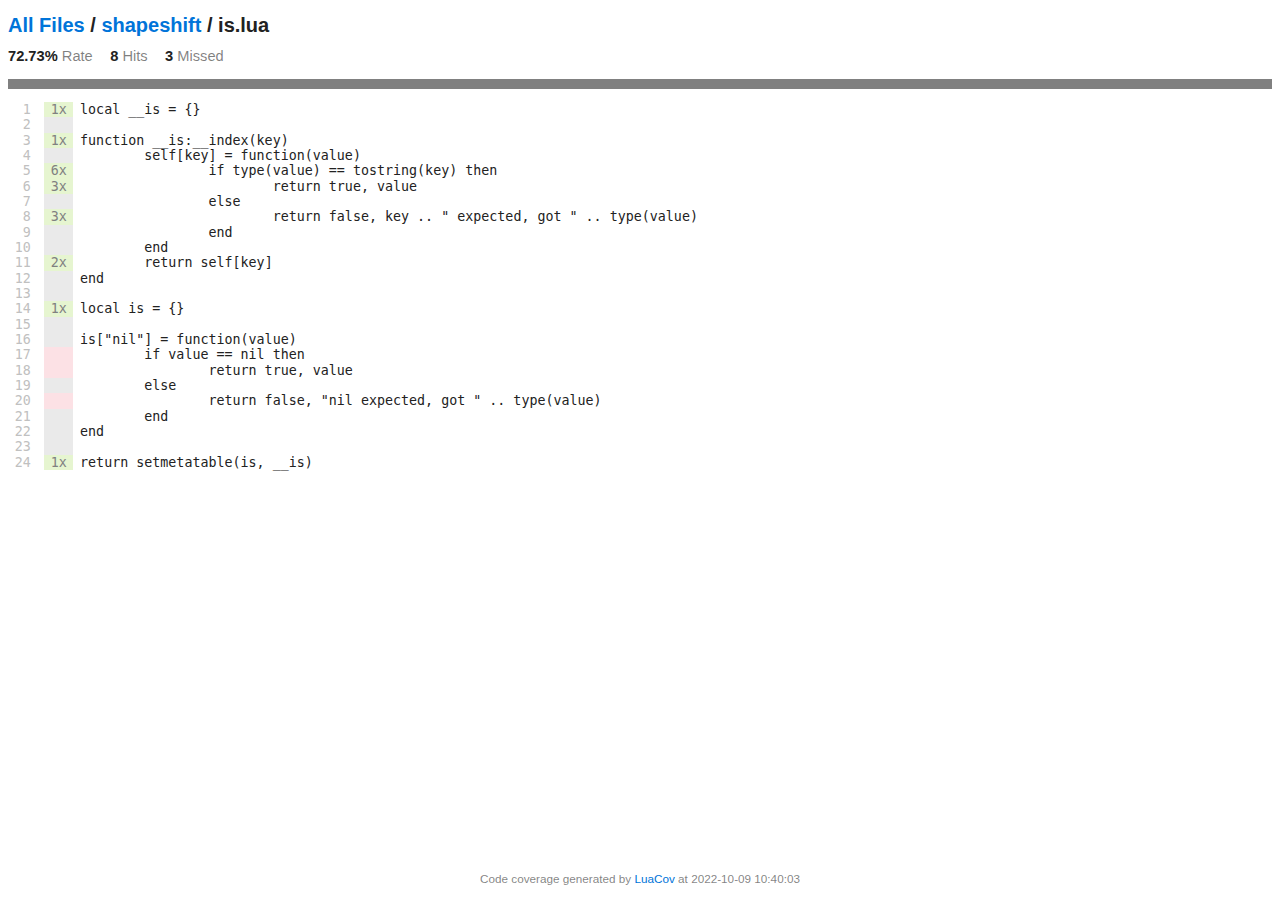
<file: coverage/shapeshift/is.html>
<!doctype html>
<html lang="en">
  <head>
    <title>Code coverage report for is</title>
    <meta charset="utf-8" />
    <link rel="stylesheet" href="../style/reset.css">
    <link rel="stylesheet" href="../style/style.css">
  </head>
  <body>
   <div id="page-container">
      <header>
        <nav>
          
<ul class="inline-list">
    <li>
      <a href="../index.html">All Files</a> /
    </li>
    <li>
      <a href="./index.html">shapeshift</a> /
    </li>

  <li>is.lua</li>
</ul>

        </nav>
      </header>

      <main>
        <header class="hit-miss-statistics">
          
<ul class="inline-list">
  <li>
    <span class="strong">72.73%</span>
    <span class="quiet">Rate</span>
  </li>
  <li>
    <span class="strong">8</span>
    <span class="quiet">Hits</span>
  </li>
  <li>
    <span class="strong">3</span>
    <span class="quiet">Missed</span>
  </li>
</ul>

<div class="hit-percentage-status hit-percentage-status-medium"></div>

        </header>
        <section id="content">
          
  <section class="file-coverage">

    <ul class="line-numbers undecorated">
        <li>1</li>
        <li>2</li>
        <li>3</li>
        <li>4</li>
        <li>5</li>
        <li>6</li>
        <li>7</li>
        <li>8</li>
        <li>9</li>
        <li>10</li>
        <li>11</li>
        <li>12</li>
        <li>13</li>
        <li>14</li>
        <li>15</li>
        <li>16</li>
        <li>17</li>
        <li>18</li>
        <li>19</li>
        <li>20</li>
        <li>21</li>
        <li>22</li>
        <li>23</li>
        <li>24</li>
    </ul>

    <ul class="line-coverages undecorated">
        <li class="line-hit">1x</li>
        <li class="line-empty">
</li>
        <li class="line-hit">1x</li>
        <li class="line-empty">
</li>
        <li class="line-hit">6x</li>
        <li class="line-hit">3x</li>
        <li class="line-empty">
</li>
        <li class="line-hit">3x</li>
        <li class="line-empty">
</li>
        <li class="line-empty">
</li>
        <li class="line-hit">2x</li>
        <li class="line-empty">
</li>
        <li class="line-empty">
</li>
        <li class="line-hit">1x</li>
        <li class="line-empty">
</li>
        <li class="line-empty">
</li>
        <li class="line-miss">
</li>
        <li class="line-miss">
</li>
        <li class="line-empty">
</li>
        <li class="line-miss">
</li>
        <li class="line-empty">
</li>
        <li class="line-empty">
</li>
        <li class="line-empty">
</li>
        <li class="line-hit">1x</li>
    </ul>

    <ul class="code undecorated">
        <li class="line-hit">local __is = {}</li>
        <li class="line-empty">
</li>
        <li class="line-hit">function __is:__index(key)</li>
        <li class="line-empty">	self[key] = function(value)</li>
        <li class="line-hit">		if type(value) == tostring(key) then</li>
        <li class="line-hit">			return true, value</li>
        <li class="line-empty">		else</li>
        <li class="line-hit">			return false, key .. &quot; expected, got &quot; .. type(value)</li>
        <li class="line-empty">		end</li>
        <li class="line-empty">	end</li>
        <li class="line-hit">	return self[key]</li>
        <li class="line-empty">end</li>
        <li class="line-empty">
</li>
        <li class="line-hit">local is = {}</li>
        <li class="line-empty">
</li>
        <li class="line-empty">is[&quot;nil&quot;] = function(value)</li>
        <li class="line-miss">	if value == nil then</li>
        <li class="line-miss">		return true, value</li>
        <li class="line-empty">	else</li>
        <li class="line-miss">		return false, &quot;nil expected, got &quot; .. type(value)</li>
        <li class="line-empty">	end</li>
        <li class="line-empty">end</li>
        <li class="line-empty">
</li>
        <li class="line-hit">return setmetatable(is, __is)</li>
    </ul>

  </section>

        </section>
      </main>

      <footer class="quiet">
        Code coverage generated by <a href="https://keplerproject.github.io/luacov/" target="_blank">LuaCov</a> at 2022-10-09 10:40:03
      </footer>
    </div>
  </body>
</html>
</file>
<file: coverage/style/style.css>
/*
 * @author wesen
 * @copyright 2020 wesen <wesen-ac@web.de>
 * @release 0.1
 * @license MIT
 */

/* General styles */
body {

  font-family: -apple-system, BlinkMacSystemFont, "Segoe UI", Roboto, Helvetica, Arial, sans-serif, "Apple Color Emoji", "Segoe UI Emoji", "Segoe UI Symbol";
  font-size: 11pt;
}
a {
  color: #0074D9;
  text-decoration: none;
}

/* Generic classes */
.quiet {
  color: rgba(0,0,0,0.5);
}
.strong {
  font-weight: bold;
}

ul.inline-list {
  padding-left: 0;
}
ul.inline-list li {
  display: inline;
}

ul.undecorated {
  list-style: none;
  margin: 0;
  padding: 0;
  display: block;
}


/* Page structure that is required to always place the footer at the bottom */
div#page-container {
  position: relative;
  padding: 11pt 6pt 10pt 6pt;
  min-height: 100vh;
  box-sizing: border-box;
}

#content-wrap {
  padding-bottom: 42pt;
}


/* Navigation bar */
nav ul li {
  font-weight: bold;
  font-size: 15pt;
}


/* Main */
main {
  margin: 11pt 0 20pt;
}

/** Hit/Miss Statistics **/
.hit-miss-statistics ul li:not(:last-child) {
  margin-right: 10pt;
}

.hit-percentage-status {
  margin-top: 11pt;
  height: 10px;
}

/* Note: These css classes are used in the child entry charts on directory coverage pages too */
.hit-percentage-status-high {
  background: rgb(77,146,33);
}
.hit-percentage-status-medium {
  background: gray;
}
.hit-percentage-status-low {
  background: #C21F39;
}

/** Content section **/
section#content {
  margin-top: 10pt;
}


/** Directory Coverage **/
table {
  border-spacing: 2px;
  border-color: grey;
  max-width: 1200px;
  width: 100%;
  margin: 0 auto;
  word-wrap: anywhere;
}

th, td.empty-result-text, td.result-number {
  text-align: center;
}

th {
  padding: 5pt;
}
td {
  padding: 7pt;
  border: 1px solid #bbb;
}

.chart {
  height: 12px;
  min-width: 120px;
  outline: 1px solid;
  background: white;
}
.chartfill {
  height: 100%;
}

.coverage-status-high {
  background: rgb(230,245,208)
}
.coverage-status-medium {
  background: #EAEAEA;
}
.coverage-status-low {
  background: #FCE1E5;
}


/** File Coverage **/
section.file-coverage {
  font-family: monospace;
  font-size: 10pt;
}
section.file-coverage ul li {
  white-space: pre;
  padding: 1px 5pt;
}

ul.line-numbers, ul.line-coverages {
  float: left;
}

ul.line-numbers {
  color: silver;
  text-align: right;
}
ul.line-coverages {
  color: gray;
  margin: 0 5pt;
  text-align: center;
  background: #eaeaea;
}

ul.line-coverages li.line-hit {
  background: rgb(230, 245, 208);
}
ul.line-coverages li.line-miss {
  background: #FCE1E5;
}
ul.line-coverages li.line-empty {
  background: #eaeaea;
  color: silver;
}


/** Footer **/
footer {
  text-align: center;
  font-size: 80%;

  position: absolute;
  bottom: 10pt;
  left: 0;
  right: 0;

  height: 10pt;
}
</file>
<file: ldoc.css>
/* BEGIN RESET

Copyright (c) 2010, Yahoo! Inc. All rights reserved.
Code licensed under the BSD License:
http://developer.yahoo.com/yui/license.html
version: 2.8.2r1
*/
html {
    color: #000;
    background: #FFF;
}
body,div,dl,dt,dd,ul,ol,li,h1,h2,h3,h4,h5,h6,pre,code,form,fieldset,legend,input,button,textarea,p,blockquote,th,td {
    margin: 0;
    padding: 0;
}
table {
    border-collapse: collapse;
    border-spacing: 0;
}
fieldset,img {
    border: 0;
}
address,caption,cite,code,dfn,em,strong,th,var,optgroup {
    font-style: inherit;
    font-weight: inherit;
}
del,ins {
    text-decoration: none;
}
li {
    margin-left: 20px;
}
caption,th {
    text-align: left;
}
h1,h2,h3,h4,h5,h6 {
    font-size: 100%;
    font-weight: bold;
}
q:before,q:after {
    content: '';
}
abbr,acronym {
    border: 0;
    font-variant: normal;
}
sup {
    vertical-align: baseline;
}
sub {
    vertical-align: baseline;
}
legend {
    color: #000;
}
input,button,textarea,select,optgroup,option {
    font-family: inherit;
    font-size: inherit;
    font-style: inherit;
    font-weight: inherit;
}
input,button,textarea,select {*font-size:100%;
}
/* END RESET */

body {
    margin-left: 1em;
    margin-right: 1em;
    font-family: arial, helvetica, geneva, sans-serif;
    background-color: #ffffff; margin: 0px;
}

code, tt { font-family: monospace; font-size: 1.1em; }
span.parameter { font-family:monospace; }
span.parameter:after { content:":"; }
span.types:before { content:"("; }
span.types:after { content:")"; }
.type { font-weight: bold; font-style:italic }

body, p, td, th { font-size: .95em; line-height: 1.2em;}

p, ul { margin: 10px 0 0 0px;}

strong { font-weight: bold;}

em { font-style: italic;}

h1 {
    font-size: 1.5em;
    margin: 20px 0 20px 0;
}
h2, h3, h4 { margin: 15px 0 10px 0; }
h2 { font-size: 1.25em; }
h3 { font-size: 1.15em; }
h4 { font-size: 1.06em; }

a:link { font-weight: bold; color: #004080; text-decoration: none; }
a:visited { font-weight: bold; color: #006699; text-decoration: none; }
a:link:hover { text-decoration: underline; }

hr {
    color:#cccccc;
    background: #00007f;
    height: 1px;
}

blockquote { margin-left: 3em; }

ul { list-style-type: disc; }

p.name {
    font-family: "Andale Mono", monospace;
    padding-top: 1em;
}

pre {
    background-color: rgb(245, 245, 245);
    border: 1px solid #C0C0C0; /* silver */
    padding: 10px;
    margin: 10px 0 10px 0;
    overflow: auto;
    font-family: "Andale Mono", monospace;
}

pre.example {
    font-size: .85em;
}

table.index { border: 1px #00007f; }
table.index td { text-align: left; vertical-align: top; }

#container {
    margin-left: 1em;
    margin-right: 1em;
    background-color: #f0f0f0;
}

#product {
    text-align: center;
    border-bottom: 1px solid #cccccc;
    background-color: #ffffff;
}

#product big {
    font-size: 2em;
}

#main {
    background-color: #f0f0f0;
    border-left: 2px solid #cccccc;
}

#navigation {
    float: left;
    width: 14em;
    vertical-align: top;
    background-color: #f0f0f0;
    overflow: visible;
}

#navigation h2 {
    background-color:#e7e7e7;
    font-size:1.1em;
    color:#000000;
    text-align: left;
    padding:0.2em;
    border-top:1px solid #dddddd;
    border-bottom:1px solid #dddddd;
}

#navigation ul
{
    font-size:1em;
    list-style-type: none;
    margin: 1px 1px 10px 1px;
}

#navigation li {
    text-indent: -1em;
    display: block;
    margin: 3px 0px 0px 22px;
}

#navigation li li a {
    margin: 0px 3px 0px -1em;
}

#content {
    margin-left: 14em;
    padding: 1em;
    width: 700px;
    border-left: 2px solid #cccccc;
    border-right: 2px solid #cccccc;
    background-color: #ffffff;
}

#about {
    clear: both;
    padding: 5px;
    border-top: 2px solid #cccccc;
    background-color: #ffffff;
}

@media print {
    body {
        font: 12pt "Times New Roman", "TimeNR", Times, serif;
    }
    a { font-weight: bold; color: #004080; text-decoration: underline; }

    #main {
        background-color: #ffffff;
        border-left: 0px;
    }

    #container {
        margin-left: 2%;
        margin-right: 2%;
        background-color: #ffffff;
    }

    #content {
        padding: 1em;
        background-color: #ffffff;
    }

    #navigation {
        display: none;
    }
    pre.example {
        font-family: "Andale Mono", monospace;
        font-size: 10pt;
        page-break-inside: avoid;
    }
}

table.module_list {
    border-width: 1px;
    border-style: solid;
    border-color: #cccccc;
    border-collapse: collapse;
}
table.module_list td {
    border-width: 1px;
    padding: 3px;
    border-style: solid;
    border-color: #cccccc;
}
table.module_list td.name { background-color: #f0f0f0; min-width: 200px; }
table.module_list td.summary { width: 100%; }


table.function_list {
    border-width: 1px;
    border-style: solid;
    border-color: #cccccc;
    border-collapse: collapse;
}
table.function_list td {
    border-width: 1px;
    padding: 3px;
    border-style: solid;
    border-color: #cccccc;
}
table.function_list td.name { background-color: #f0f0f0; min-width: 200px; }
table.function_list td.summary { width: 100%; }

ul.nowrap {
    overflow:auto;
    white-space:nowrap;
}

dl.table dt, dl.function dt {border-top: 1px solid #ccc; padding-top: 1em;}
dl.table dd, dl.function dd {padding-bottom: 1em; margin: 10px 0 0 20px;}
dl.table h3, dl.function h3 {font-size: .95em;}

/* stop sublists from having initial vertical space */
ul ul { margin-top: 0px; }
ol ul { margin-top: 0px; }
ol ol { margin-top: 0px; }
ul ol { margin-top: 0px; }

/* make the target distinct; helps when we're navigating to a function */
a:target + * {
  background-color: #FF9;
}


/* styles for prettification of source */
pre .comment { color: #558817; }
pre .constant { color: #a8660d; }
pre .escape { color: #844631; }
pre .keyword { color: #aa5050; font-weight: bold; }
pre .library { color: #0e7c6b; }
pre .marker { color: #512b1e; background: #fedc56; font-weight: bold; }
pre .string { color: #8080ff; }
pre .number { color: #f8660d; }
pre .operator { color: #2239a8; font-weight: bold; }
pre .preprocessor, pre .prepro { color: #a33243; }
pre .global { color: #800080; }
pre .user-keyword { color: #800080; }
pre .prompt { color: #558817; }
pre .url { color: #272fc2; text-decoration: underline; }
</file>
